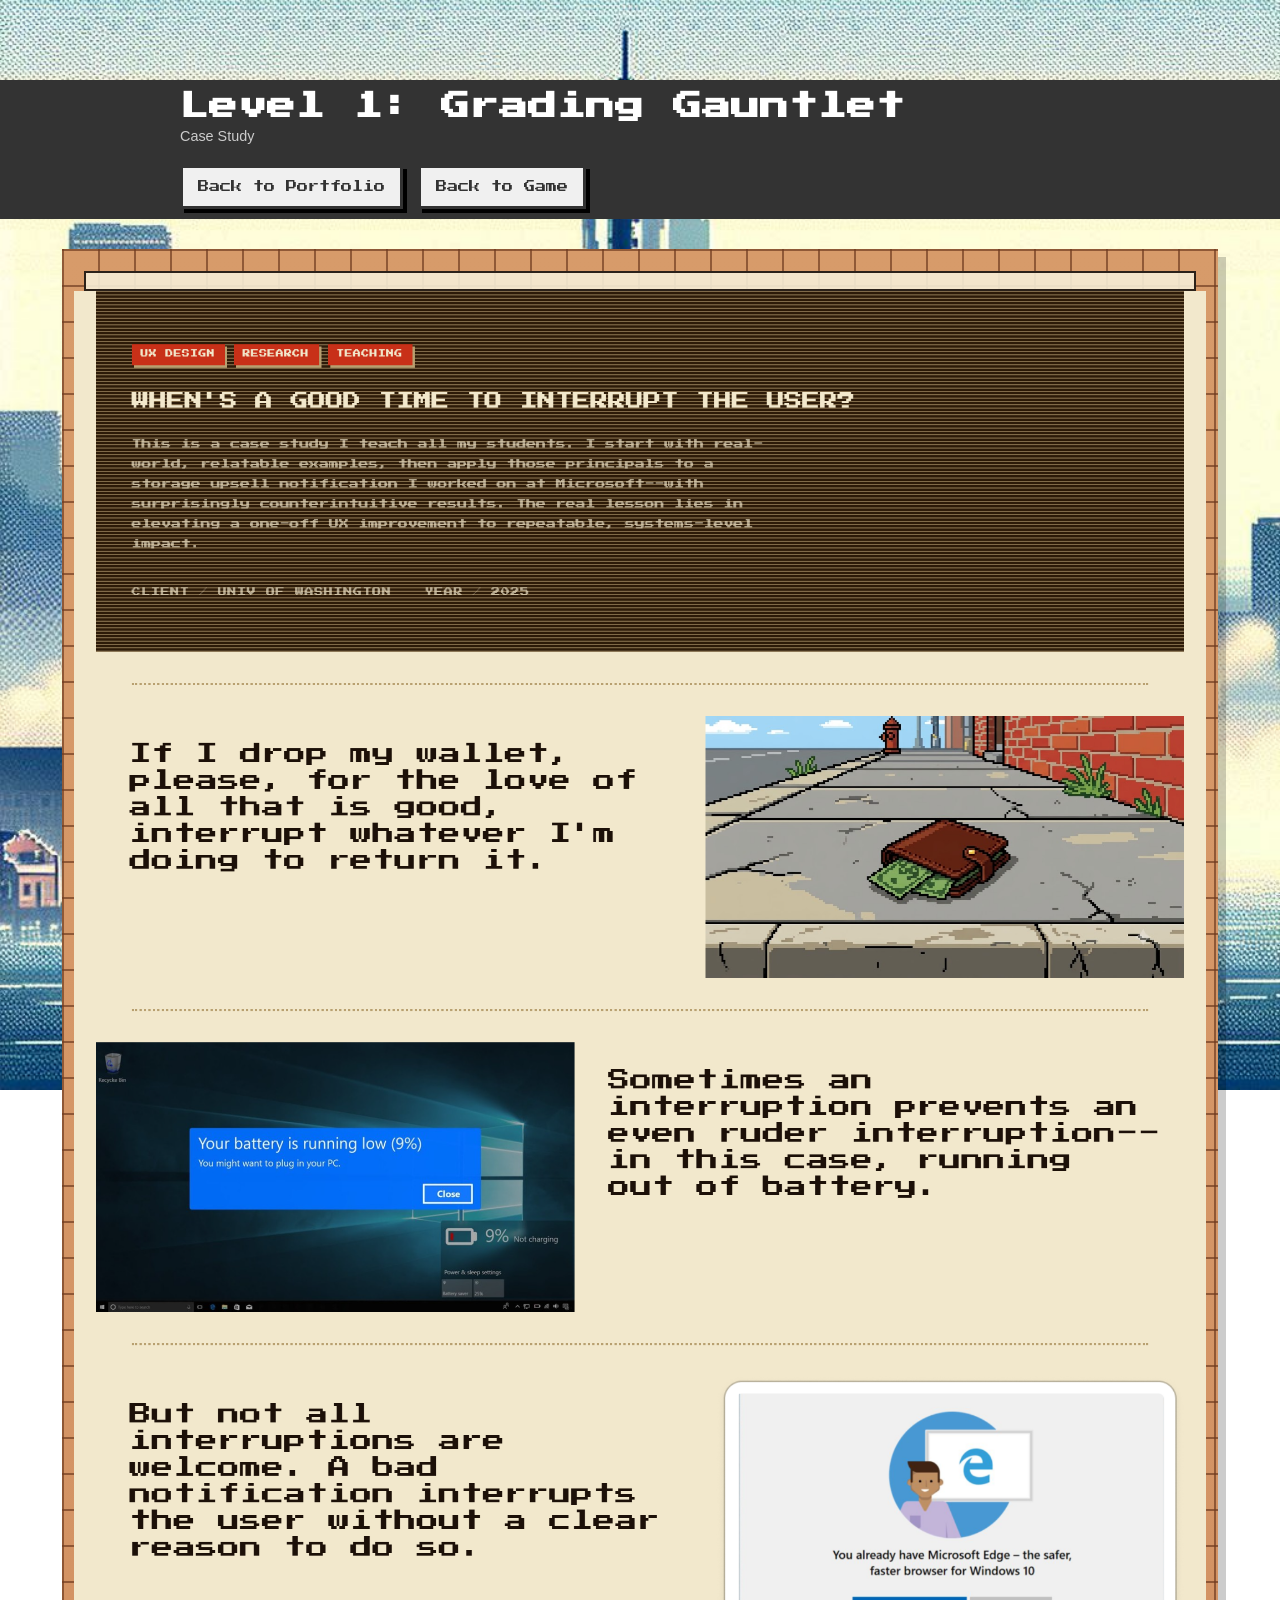
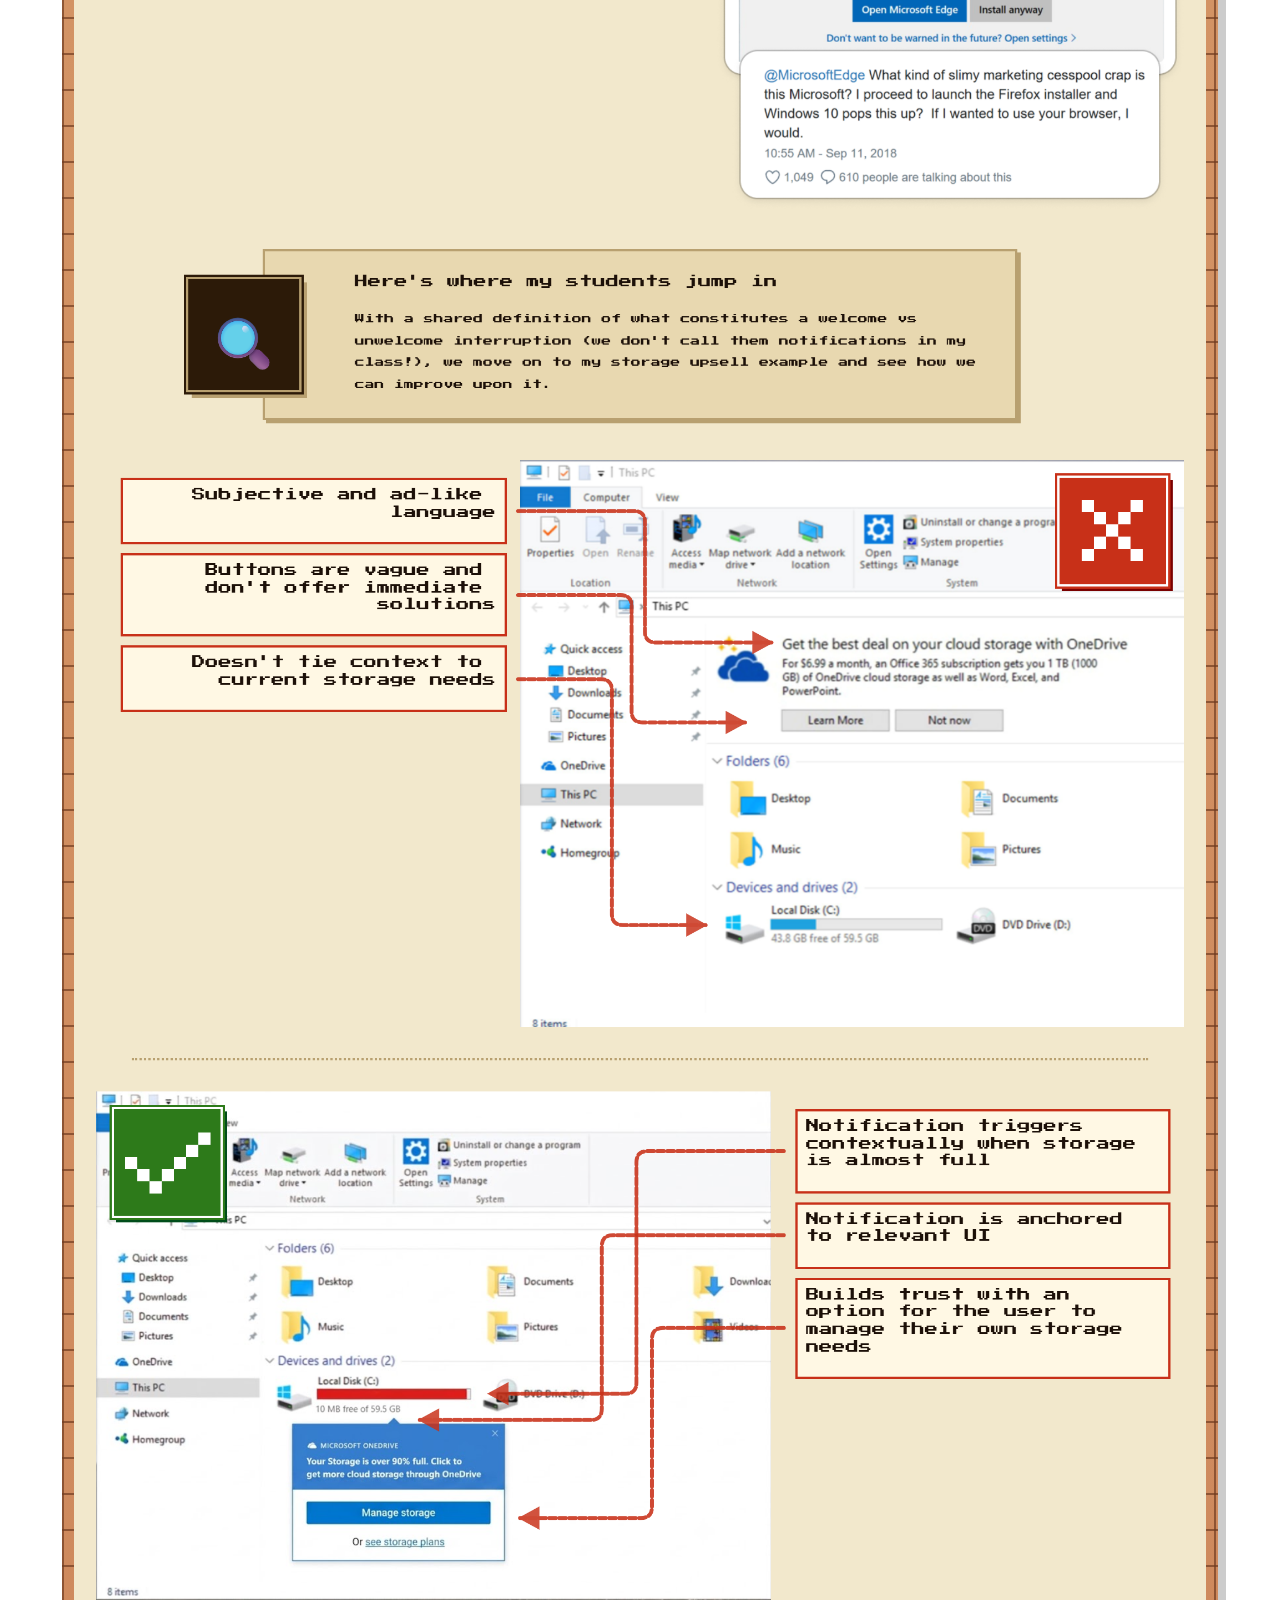
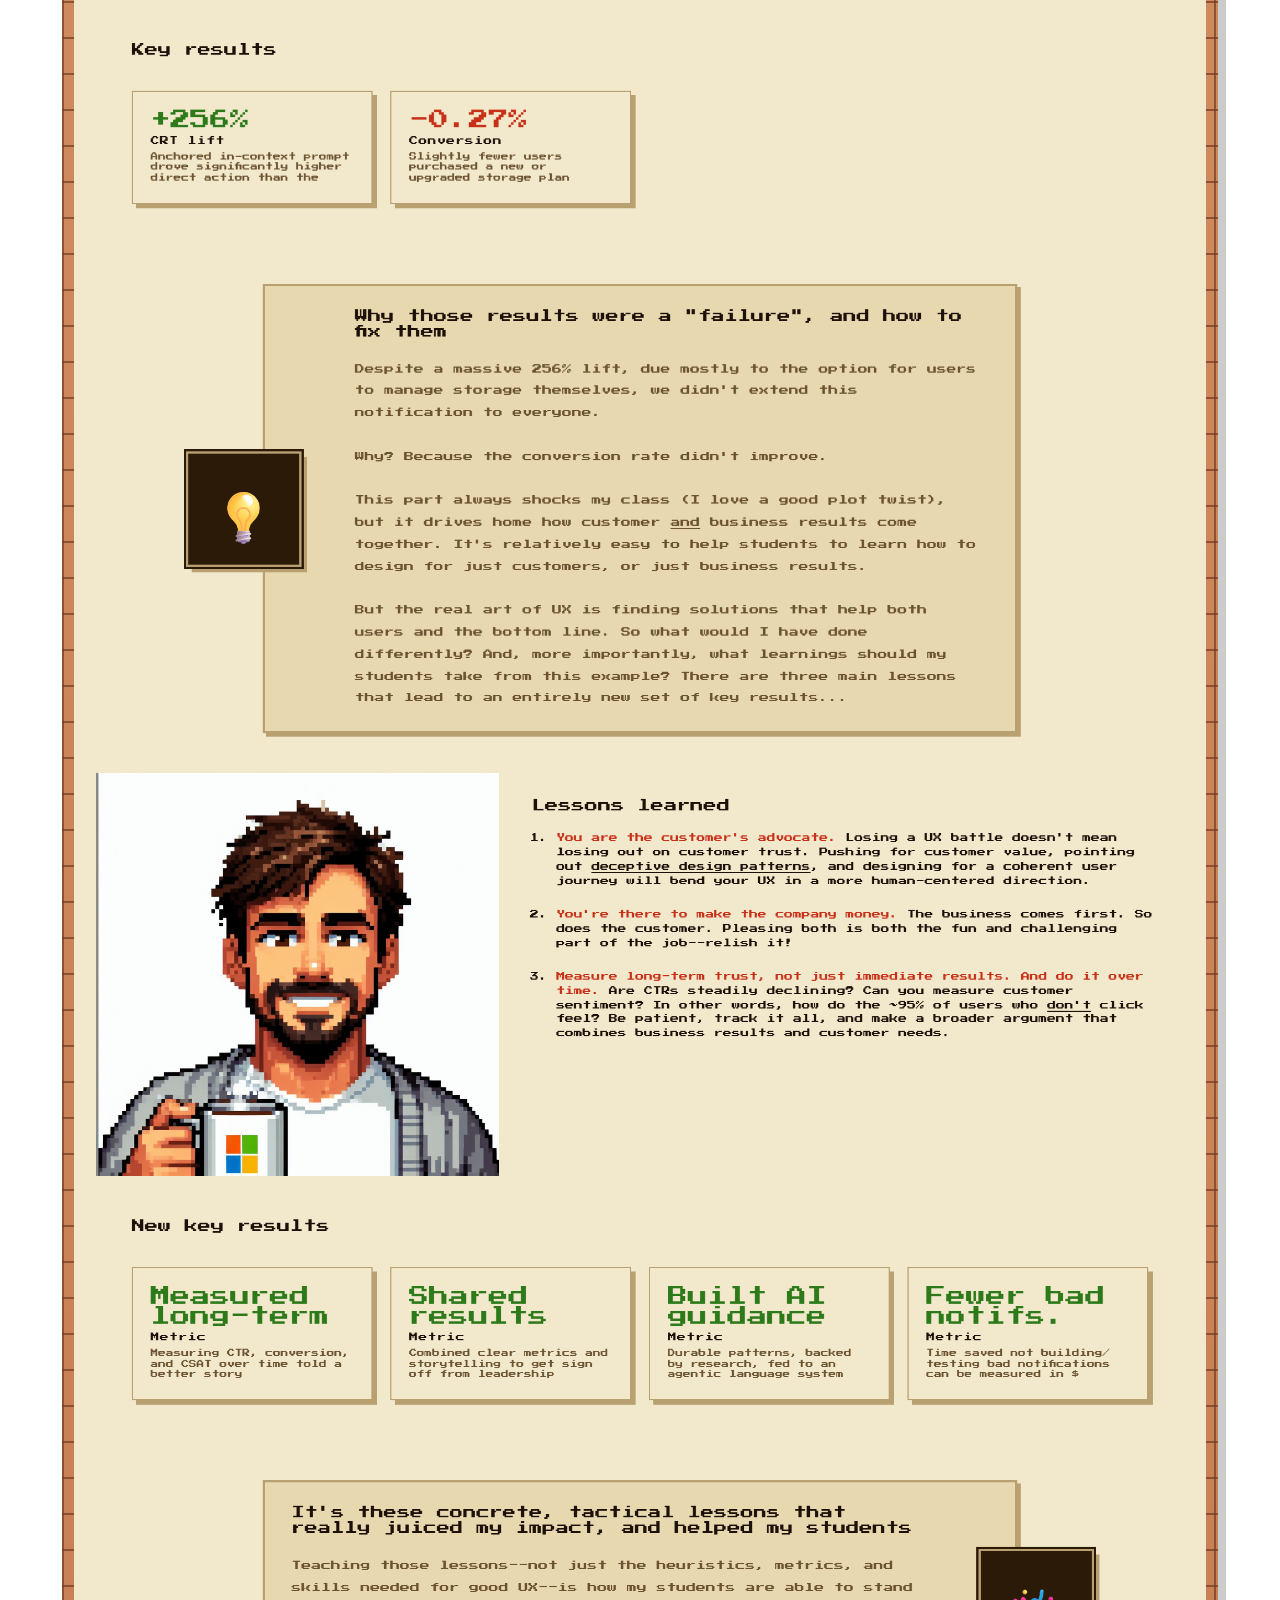
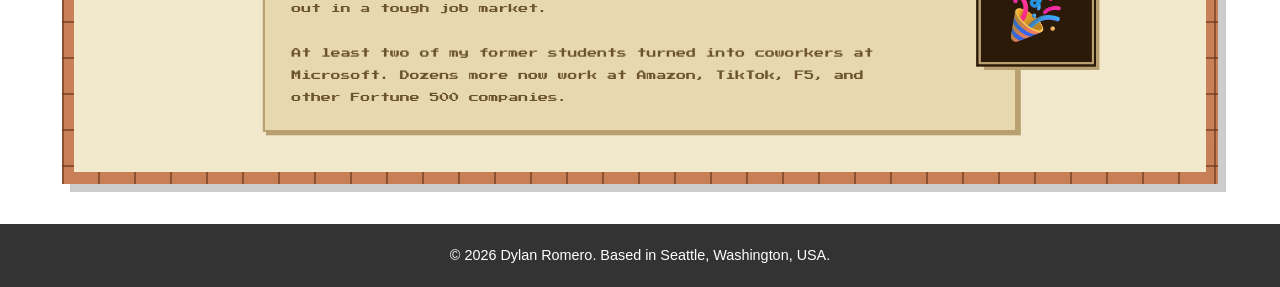
<file: Portfolio-Website/portfolio-level-1.html>
<!DOCTYPE html>
<html lang="en">

<head>
    <meta charset="UTF-8">
    <meta name="viewport" content="width=device-width, initial-scale=1.0">
    <title>Level 1: Grading Gauntlet - Dylan Romero</title>
    <link rel="preconnect" href="https://fonts.googleapis.com">
    <link rel="preconnect" href="https://fonts.gstatic.com" crossorigin>
    <link
        href="https://fonts.googleapis.com/css2?family=Press+Start+2P&family=Silkscreen:wght@400;700&family=VT323&display=swap"
        rel="stylesheet">
    <link rel="stylesheet" href="/Portfolio-Website/style.css">
    <style>
        :root {
            --reference-png-width: 2040;
            --reference-png-height: 8436;
            --desktop-poster-width: 1196px;
            --font-pixel-head: 'Silkscreen', monospace;
            --font-pixel-body: 'VT323', monospace;
            --ink: #25201a;
            --paper: #f6eecf;
            --panel-ink: #3c2d22;
            --accent-red: #c44633;
            --accent-gold: #b6a069;
        }

        .case-shell {
            width: var(--desktop-poster-width);
            max-width: min(96vw, var(--desktop-poster-width));
            margin: 0 auto;
        }

        main {
            background: transparent;
        }

        main>section {
            margin: 0;
            padding: 0;
            background: transparent;
            box-shadow: none;
            border: 0;
        }

        .case-frame {
            margin-top: 14px;
            padding: 12px;
            background:
                linear-gradient(90deg, rgba(110, 58, 31, 0.68) 0 2px, transparent 2px 100%),
                linear-gradient(rgba(110, 58, 31, 0.68) 0 2px, transparent 2px 100%),
                linear-gradient(180deg, #d79b6a 0%, #c97f55 100%);
            background-size: 36px 36px, 36px 36px, 100% 100%;
            box-shadow: 8px 8px 0 rgba(0, 0, 0, 0.2);
        }

        .case-frame.split-mode {
            display: grid;
            grid-template-columns: minmax(280px, 38%) minmax(0, 1fr);
            gap: 10px;
            align-items: start;
        }

        .case-frame.split-mode .reference-tools {
            grid-column: 1 / -1;
            margin-bottom: 0;
        }

        .case-frame.split-mode .json-runner,
        .case-frame.split-mode .layout-runner {
            margin-bottom: 0;
        }

        .case-frame.split-mode .layout-runner {
            grid-column: 1;
        }

        .case-frame.split-mode .json-runner {
            grid-column: 1;
        }

        .case-frame.split-mode .case-poster {
            grid-column: 2;
            grid-row: 2 / span 2;
            min-height: 70vh;
        }

        .reference-tools {
            margin: 10px 10px 0;
            padding: 8px 10px;
            border: 2px solid #2b2119;
            background: rgba(247, 238, 214, 0.9);
            display: flex;
            align-items: center;
            gap: 12px;
            flex-wrap: wrap;
            font-family: var(--font-pixel-head);
            font-size: 0.5rem;
            line-height: 1.3;
        }

        .reference-tools[hidden] {
            display: none;
        }

        .reference-tools label {
            display: inline-flex;
            align-items: center;
            gap: 6px;
        }

        .reference-tools label[hidden] {
            display: none;
        }

        .reference-tools input[type="range"] {
            width: 140px;
        }

        .reference-tools button {
            border: 2px solid #2b2119;
            background: #f2e6c3;
            color: #1e1712;
            padding: 3px 8px;
            font-family: var(--font-pixel-head);
            font-size: 0.46rem;
            line-height: 1.2;
            cursor: pointer;
        }

        .reference-tools button:hover {
            background: #ead9ae;
        }

        .json-runner {
            margin: 10px 10px 0;
            padding: 10px;
            border: 2px solid #2b2119;
            background: rgba(247, 238, 214, 0.94);
            font-family: var(--font-pixel-head);
            font-size: 0.5rem;
            line-height: 1.3;
        }

        .json-runner[hidden] {
            display: none;
        }

        .json-runner-head {
            display: flex;
            align-items: center;
            justify-content: space-between;
            gap: 10px;
            margin-bottom: 8px;
        }

        .json-runner-actions {
            display: inline-flex;
            gap: 8px;
            flex-wrap: wrap;
        }

        .json-runner button {
            border: 2px solid #2b2119;
            background: #f2e6c3;
            color: #1e1712;
            padding: 4px 8px;
            font-family: var(--font-pixel-head);
            font-size: 0.46rem;
            line-height: 1.2;
            cursor: pointer;
        }

        .json-runner button:hover {
            background: #ead9ae;
        }

        .json-runner textarea {
            width: 100%;
            min-height: 180px;
            resize: vertical;
            border: 2px solid #2b2119;
            background: #fff7df;
            color: #1e1712;
            padding: 8px;
            font-family: 'Courier New', monospace;
            font-size: 12px;
            line-height: 1.4;
        }

        .json-runner-status {
            margin-top: 6px;
            min-height: 1.2em;
            color: #3b3027;
        }

        .json-runner-status.error {
            color: #a12f22;
        }

        .json-runner-body[hidden] {
            display: none;
        }

        .layout-runner {
            margin: 10px 10px 0;
            padding: 10px;
            border: 2px solid #2b2119;
            background: rgba(247, 238, 214, 0.94);
            font-family: var(--font-pixel-head);
            font-size: 0.5rem;
            line-height: 1.3;
        }

        .layout-runner[hidden] {
            display: none;
        }

        .layout-runner-head {
            display: flex;
            align-items: center;
            justify-content: space-between;
            gap: 10px;
            margin-bottom: 8px;
        }

        .layout-runner-actions {
            display: inline-flex;
            gap: 8px;
            flex-wrap: wrap;
        }

        .layout-runner button {
            border: 2px solid #2b2119;
            background: #f2e6c3;
            color: #1e1712;
            padding: 4px 8px;
            font-family: var(--font-pixel-head);
            font-size: 0.46rem;
            line-height: 1.2;
            cursor: pointer;
        }

        .layout-runner button:hover {
            background: #ead9ae;
        }

        .layout-runner textarea {
            width: 100%;
            min-height: 160px;
            resize: vertical;
            border: 2px solid #2b2119;
            background: #fff7df;
            color: #1e1712;
            padding: 8px;
            font-family: 'Courier New', monospace;
            font-size: 12px;
            line-height: 1.4;
        }

        .layout-runner-status {
            margin-top: 6px;
            min-height: 1.2em;
            color: #3b3027;
        }

        .layout-runner-status.error {
            color: #a12f22;
        }

        .layout-runner-body[hidden] {
            display: none;
        }

        .case-poster {
            position: relative;
            color: var(--ink);
            overflow: hidden;
        }

        .case-poster.json-mode {
            border: 4px solid var(--ink);
            background: var(--paper);
            padding: 16px 18px 24px;
        }

        .case-poster.image-mode {
            border: 0;
            background: transparent;
            padding: 0;
            line-height: 0;
        }

        .case-image-stage {
            position: relative;
            border: 0;
            background: transparent;
            line-height: 0;
        }

        .case-image {
            display: block;
            width: 100%;
            height: auto;
            object-fit: contain;
        }

        .case-image-skeleton {
            position: absolute;
            inset: 0;
            background:
                linear-gradient(90deg, rgba(255, 255, 255, 0) 0%, rgba(255, 255, 255, 0.18) 45%, rgba(255, 255, 255, 0) 100%),
                linear-gradient(180deg, #2c2620 0%, #17130f 100%);
            background-size: 140px 100%, 100% 100%;
            background-repeat: no-repeat;
            animation: caseSkeletonScan 1.25s linear infinite;
        }

        .case-image-stage.loaded .case-image-skeleton {
            opacity: 0;
            pointer-events: none;
            transition: opacity 180ms ease;
        }

        .case-hotspots {
            position: absolute;
            inset: 0;
            z-index: 2;
            pointer-events: none;
        }

        .case-hotspot {
            position: absolute;
            pointer-events: auto;
            border: 0;
            background: transparent;
            color: transparent;
            text-decoration: none;
            outline-offset: 2px;
            cursor: pointer;
            z-index: 3;
        }

        .case-hotspot:focus-visible {
            outline: 2px dashed #ffe2a8;
            background: rgba(255, 226, 168, 0.15);
        }

        @keyframes caseSkeletonScan {
            0% {
                background-position: -140px 0, 0 0;
            }

            100% {
                background-position: calc(100% + 140px) 0, 0 0;
            }
        }

        .case-poster figure,
        .case-poster article {
            margin: 0;
            padding: 0;
            border-radius: 0;
            box-shadow: none;
            background: transparent;
            color: inherit;
        }

        .case-poster .case-shot,
        .case-poster .metrics-card,
        .case-poster .text-card {
            background: transparent;
            box-shadow: none;
        }

        .case-status {
            margin: 0;
            padding: 20px;
            font-size: 1rem;
            color: #fff;
            text-align: center;
        }

        .case-hero {
            margin-bottom: 16px;
            border: 3px solid var(--ink);
            background:
                repeating-linear-gradient(180deg, rgba(246, 233, 198, 0.11) 0 2px, rgba(13, 9, 7, 0.16) 2px 4px),
                linear-gradient(180deg, #4a382b 0%, #2b2019 100%);
            color: #f2e2b8;
            padding: 10px 12px 8px;
        }

        .case-tags {
            display: flex;
            flex-wrap: wrap;
            gap: 6px;
            margin-bottom: 10px;
        }

        .case-tag {
            border: 1px solid #8f3122;
            background: var(--accent-red);
            color: #fff7df;
            padding: 3px 6px;
            font-family: var(--font-pixel-head);
            font-size: 0.42rem;
            line-height: 1.2;
            text-transform: uppercase;
        }

        .case-title {
            margin: 0;
            text-align: left;
            font-family: var(--font-pixel-head);
            font-size: 1.08rem;
            line-height: 1.12;
            text-transform: uppercase;
            color: #f2e2b8;
            text-shadow: 0 2px 0 rgba(0, 0, 0, 0.28);
            overflow-wrap: anywhere;
        }

        .case-meta {
            margin: 8px 0 0;
            display: flex;
            justify-content: flex-start;
            flex-wrap: wrap;
            gap: 12px;
        }

        .case-pill {
            border: 0;
            background: transparent;
            padding: 0;
            font-family: var(--font-pixel-head);
            font-size: 0.45rem;
            color: #ebdeb7;
            text-transform: uppercase;
        }

        .case-subtitle {
            margin-top: 8px;
            border-top: 1px solid rgba(242, 226, 184, 0.45);
            padding-top: 8px;
            font-family: var(--font-pixel-body);
            font-size: 0.93rem;
            line-height: 1.18;
            color: #f0e3bf;
            text-shadow: 0 1px 0 rgba(0, 0, 0, 0.22);
            overflow-wrap: anywhere;
        }

        .case-sections {
            display: grid;
            gap: 14px;
        }

        .case-shot {
            border-top: 2px dashed rgba(43, 33, 25, 0.4);
            padding-top: 12px;
        }

        .shot-grid {
            display: grid;
            grid-template-columns: minmax(0, 1fr) minmax(240px, 0.9fr);
            gap: 16px;
            align-items: start;
        }

        .shot-grid.pin-layout {
            display: block;
        }

        .shot-grid.precise-layout {
            display: block;
            position: relative;
        }

        .shot-grid.precise-layout .shot-media,
        .shot-grid.precise-layout .shot-copy {
            position: absolute;
            margin: 0;
        }

        .case-shot.side-left .shot-grid {
            grid-template-columns: minmax(240px, 0.9fr) minmax(0, 1fr);
        }

        .case-shot.side-left .shot-media {
            order: 2;
        }

        .case-shot.side-left .shot-copy {
            order: 1;
        }

        .shot-media {
            margin: 0;
            min-width: 0;
            position: relative;
        }

        .shot-media.pin-layout-media {
            position: relative;
        }

        .shot-media.pin-layout-media.pin-left {
            padding-left: 248px;
        }

        .shot-media.pin-layout-media.pin-right {
            padding-right: 248px;
        }

        .shot-frame {
            position: relative;
            border: 4px solid var(--ink);
            background: #d9d9d9;
            overflow: hidden;
        }

        .shot-frame.has-pin-callouts {
            overflow: visible;
        }

        .shot-step {
            position: absolute;
            left: -16px;
            top: -12px;
            z-index: 5;
            display: inline-flex;
            align-items: center;
            justify-content: center;
            width: 32px;
            height: 32px;
            border: 3px solid #2b2119;
            background: #d9c3a2;
            box-shadow: 2px 2px 0 rgba(0, 0, 0, 0.15);
            font-family: 'Press Start 2P', cursive;
            font-size: 0.73rem;
            line-height: 1;
        }

        .shot-image {
            display: block;
            width: 100%;
            height: auto;
        }

        .shot-overlay {
            position: absolute;
            inset: 0;
            pointer-events: none;
            overflow: visible;
        }

        .shot-pin {
            --leader: 74px;
            position: absolute;
            transform: translate(-50%, -50%);
        }

        .shot-dot {
            position: absolute;
            left: -5px;
            top: -5px;
            width: 10px;
            height: 10px;
            border-radius: 50%;
            border: 2px solid #2b2119;
            background: #f9f1dd;
            box-shadow: 0 0 0 2px rgba(0, 0, 0, 0.08);
        }

        .shot-pin.right .shot-dot {
            left: auto;
            right: -5px;
        }

        .shot-line {
            position: absolute;
            left: 0;
            top: 0;
            width: var(--leader);
            height: 4px;
            background: linear-gradient(90deg, #8f4b43 0%, #c16a55 100%);
            border: 1px solid #2b2119;
        }

        .shot-line::before {
            content: "";
            position: absolute;
            left: -12px;
            top: 50%;
            transform: translateY(-50%);
            border-top: 7px solid transparent;
            border-bottom: 7px solid transparent;
            border-right: 12px solid #c16a55;
        }

        .shot-pin.right .shot-line {
            left: auto;
            right: 0;
            background: linear-gradient(90deg, #c16a55 0%, #8f4b43 100%);
        }

        .shot-pin.right .shot-line::before {
            left: auto;
            right: -12px;
            border-right: 0;
            border-left: 12px solid #c16a55;
        }

        .shot-label {
            position: absolute;
            top: -20px;
            left: calc(var(--leader) + 10px);
            width: min(42vw, 210px);
            font-family: 'Press Start 2P', cursive;
            font-size: 0.48rem;
            line-height: 1.35;
            color: #151210;
            text-shadow: 1px 1px 0 rgba(255, 248, 226, 0.85);
            overflow-wrap: anywhere;
        }

        .shot-pin-layout-overlay {
            position: absolute;
            inset: 0;
            pointer-events: none;
            z-index: 4;
        }

        .shot-pin-svg {
            position: absolute;
            inset: 0;
            width: 100%;
            height: 100%;
            overflow: visible;
        }

        .shot-anno {
            position: absolute;
            width: 214px;
            font-family: var(--font-pixel-head);
            font-size: 0.42rem;
            line-height: 1.18;
            z-index: 5;
            text-align: left;
        }

        .shot-anno.left {
            text-align: right;
        }

        .shot-anno-box {
            border: 2px solid var(--accent-red);
            background: #f8efd6;
            padding: 4px 7px;
            color: #251d17;
            overflow-wrap: anywhere;
        }

        .shot-anno-box h1,
        .shot-anno-box h2,
        .shot-anno-box h3,
        .shot-anno-box p {
            margin: 0;
            font-size: inherit;
            line-height: inherit;
        }

        .shot-stamp {
            position: absolute;
            top: 14px;
            width: 54px;
            height: 54px;
            border: 3px solid #fff5de;
            display: inline-flex;
            align-items: center;
            justify-content: center;
            font-family: var(--font-pixel-head);
            font-size: 1.28rem;
            line-height: 1;
            z-index: 6;
        }

        .shot-stamp.before {
            right: 12px;
            background: #d43f2c;
            color: #fff;
        }

        .shot-stamp.after {
            left: 12px;
            background: #2f8a3e;
            color: #fff;
        }

        .shot-label h1,
        .shot-label h2,
        .shot-label h3,
        .shot-label p,
        .shot-copy h1,
        .shot-copy h2,
        .shot-copy h3,
        .shot-copy p,
        .text-card h1,
        .text-card h2,
        .text-card h3,
        .text-card p,
        .text-card li {
            margin: 0;
            overflow-wrap: anywhere;
            word-break: break-word;
        }

        .shot-label p+p,
        .shot-copy p+p,
        .text-card p+p {
            margin-top: 10px;
        }

        .shot-pin.right .shot-label {
            left: auto;
            right: calc(var(--leader) + 10px);
            text-align: right;
        }

        .shot-caption {
            margin-top: 7px;
            font-size: 0.78rem;
            color: #665949;
        }

        .shot-copy {
            min-width: 0;
            padding-top: 2px;
        }

        .shot-copy .text-block {
            font-family: var(--font-pixel-body);
            font-size: var(--shot-copy-body-size, 0.95rem);
            line-height: var(--shot-copy-line, 1.04);
            letter-spacing: 0.01em;
            color: #1c1713;
        }

        .shot-copy .text-block h1,
        .shot-copy .text-block h2 {
            font-family: var(--font-pixel-body);
            font-size: var(--shot-copy-heading-size, 1.03rem);
            line-height: var(--shot-copy-line, 1.02);
            font-weight: 400;
            margin-bottom: 8px;
        }

        .shot-copy .text-block p:empty,
        .shot-anno-box p:empty {
            display: none;
        }

        .metrics-card,
        .text-card {
            border-top: 2px dashed rgba(43, 33, 25, 0.4);
            padding-top: 12px;
        }

        .section-heading {
            margin: 0 0 10px;
            font-family: var(--font-pixel-head);
            font-size: 0.66rem;
            line-height: 1.22;
            text-transform: uppercase;
            overflow-wrap: anywhere;
        }

        .metrics-grid {
            display: grid;
            grid-template-columns: repeat(2, minmax(0, 1fr));
            gap: 8px;
            align-items: start;
        }

        .metric-item {
            border: 2px solid #b9a06e;
            background: rgba(248, 238, 206, 0.95);
            padding: 7px 8px 7px;
            min-height: 0;
            display: flex;
            flex-direction: column;
            align-items: flex-start;
            justify-content: flex-start;
            gap: 4px;
        }

        .metric-label {
            margin: 0;
            font-family: var(--font-pixel-head);
            font-size: var(--metric-label-size, 0.4rem);
            text-transform: uppercase;
            color: #6d5e4b;
        }

        .metric-value {
            margin: 4px 0 2px;
            font-family: var(--font-pixel-head);
            font-size: var(--metric-value-size, 0.6rem);
            line-height: 1.2;
            color: #1f1a16;
            overflow-wrap: anywhere;
        }

        .metric-value.green {
            color: #1d7a36;
        }

        .metric-desc {
            margin: 0;
            font-family: var(--font-pixel-head);
            font-size: var(--metric-desc-size, 0.31rem);
            line-height: var(--metric-desc-line, 1.3);
            overflow-wrap: anywhere;
        }

        .metrics-card.primary .metric-item {
            min-height: 0;
        }

        .metrics-card.primary .metric-value {
            font-size: 0.58rem;
        }

        .metrics-card.secondary .metric-item {
            min-height: 0;
        }

        .metrics-card.secondary .metric-value {
            font-size: 0.54rem;
            line-height: 1.18;
        }

        .text-card {
            position: relative;
            border: 3px solid var(--accent-gold);
            padding: 10px 14px;
            background: #f4ebcb;
            width: 94%;
            margin: 0 auto;
        }

        .text-card.narrative {
            width: 100%;
            padding: 12px 14px 12px 24px;
            background: #f2e8c5;
        }

        .text-card.closing {
            width: 90%;
            background: #f5ebc8;
        }

        .text-stamp {
            position: absolute;
            top: 30px;
            width: 44px;
            height: 44px;
            border: 3px solid #b59a63;
            background: #2a1e16;
            display: inline-flex;
            align-items: center;
            justify-content: center;
            font-size: 1.1rem;
            line-height: 1;
            box-shadow: 2px 2px 0 rgba(0, 0, 0, 0.22);
        }

        .text-stamp.left {
            left: -26px;
        }

        .text-stamp.right {
            right: -26px;
        }

        .text-card.narrative .text-stamp.left {
            top: 56px;
            left: -38px;
            width: 56px;
            height: 56px;
            font-size: 1.3rem;
        }

        .text-card.closing .text-stamp.right {
            top: 44px;
            right: -38px;
            width: 56px;
            height: 56px;
            font-size: 1.2rem;
        }

        .text-content {
            font-family: var(--font-pixel-head);
            font-size: 0.45rem;
            line-height: 1.42;
            color: #221d17;
        }

        .text-content h1,
        .text-content h2,
        .text-content h3 {
            margin: 0 0 8px;
            font-family: var(--font-pixel-head);
            font-size: var(--text-heading-size, 0.76rem);
            line-height: 1.12;
            text-transform: uppercase;
        }

        .text-card.closing .text-content h1,
        .text-card.closing .text-content h2,
        .text-card.closing .text-content h3 {
            font-size: 0.72rem;
        }

        .text-content p,
        .text-content li {
            margin: 0;
            font-size: var(--text-body-size, 0.46rem);
            line-height: var(--text-body-line, 1.55);
        }

        .text-card.narrative .text-content,
        .text-card.narrative .text-content p,
        .text-card.narrative .text-content li {
            font-size: 0.43rem;
            line-height: 1.48;
        }

        .text-card.closing .text-content,
        .text-card.closing .text-content p,
        .text-card.closing .text-content li {
            font-size: 0.42rem;
            line-height: 1.46;
        }

        .text-content p+p {
            margin-top: 10px;
        }

        .shot-copy.lessons-copy .text-block {
            font-size: 0.46rem;
            line-height: 1.42;
        }

        .shot-copy.lessons-copy .text-block h1,
        .shot-copy.lessons-copy .text-block h2,
        .shot-copy.lessons-copy .text-block h3 {
            font-size: 0.72rem;
            margin-bottom: 6px;
        }

        .shot-copy.lessons-copy li+li {
            margin-top: 6px;
        }

        .text-content ol,
        .text-content ul {
            margin: 10px 0;
            padding-left: 24px;
        }

        .text-content li+li {
            margin-top: 8px;
        }

        @media (max-width: 760px) {
            .case-frame.split-mode {
                display: block;
            }

            .case-shell {
                width: 100%;
                max-width: 100%;
            }

            .reference-tools {
                font-size: 0.46rem;
            }

            .case-poster {
                padding: 18px 14px 24px;
            }

            .case-title {
                font-size: 1rem;
            }

            .shot-grid,
            .case-shot.side-left .shot-grid {
                grid-template-columns: 1fr;
            }

            .case-shot.side-left .shot-media,
            .case-shot.side-left .shot-copy {
                order: unset;
            }

            .shot-anno {
                position: static;
                width: auto;
                margin-top: 8px;
                text-align: left;
            }

            .shot-media.pin-layout-media.pin-left,
            .shot-media.pin-layout-media.pin-right {
                padding-left: 0;
                padding-right: 0;
            }

            .shot-pin-layout-overlay,
            .shot-step {
                display: none;
            }

            .shot-frame.has-pin-callouts {
                overflow: hidden;
            }

            .shot-stamp {
                width: 44px;
                height: 44px;
                font-size: 1rem;
            }

            .metrics-grid {
                grid-template-columns: 1fr;
            }
        }

        @media (max-width: 620px) {
            .case-frame {
                padding: 8px;
            }

            .case-title {
                font-size: 0.84rem;
            }

            .shot-copy .text-block h1,
            .shot-copy .text-block h2 {
                font-size: 0.66rem;
            }

            .section-heading {
                font-size: 0.66rem;
            }

            .metric-value {
                font-size: 0.66rem;
            }

            .text-content {
                font-size: 0.42rem;
            }

            .text-card {
                width: 100%;
            }
        }
    </style>
</head>

<body>

    <header>
        <div class="container header-container">
            <div class="header-title">
                <h1>Level 1: Grading Gauntlet</h1>
                <p>Case Study</p>
            </div>
            <div class="header-buttons">
                <a href="/" class="nav-btn">Back to Portfolio</a>
                <a href="/game" class="nav-btn">Back to Game</a>
            </div>
        </div>
    </header>

    <main>
        <section>
            <div class="container case-shell">
                <div class="case-frame">
                    <div class="reference-tools" aria-label="Case study controls">
                        <label id="split-toggle-label" hidden><input id="split-toggle" type="checkbox"> Split
                            Mode</label>
                        <button id="editor-toggle" type="button" hidden>Edit Data</button>
                        <button id="render-mode-toggle" type="button" hidden>Use JSON Render</button>
                        <button id="view-reset" type="button" hidden>Reset View</button>
                    </div>
                    <div id="json-runner" class="json-runner" aria-label="JSON runner controls" hidden>
                        <div class="json-runner-head">
                            <strong>JSON Runner (Editable)</strong>
                            <div class="json-runner-actions">
                                <button id="json-runner-run" type="button">Run JSON</button>
                                <button id="json-runner-reset" type="button">Reset</button>
                                <button id="json-runner-download" type="button">Download</button>
                                <button id="json-runner-collapse" type="button">Collapse</button>
                            </div>
                        </div>
                        <div id="json-runner-body" class="json-runner-body">
                            <textarea id="json-runner-input" spellcheck="false"></textarea>
                            <p id="json-runner-status" class="json-runner-status" aria-live="polite"></p>
                        </div>
                    </div>
                    <div id="layout-runner" class="layout-runner" aria-label="Layout JSON runner controls" hidden>
                        <div class="layout-runner-head">
                            <strong>Layout Runner (Editable Coordinates)</strong>
                            <div class="layout-runner-actions">
                                <button id="layout-runner-run" type="button">Run Layout</button>
                                <button id="layout-runner-reset" type="button">Reset</button>
                                <button id="layout-runner-download" type="button">Download</button>
                                <button id="layout-runner-collapse" type="button">Collapse</button>
                            </div>
                        </div>
                        <div id="layout-runner-body" class="layout-runner-body">
                            <textarea id="layout-runner-input" spellcheck="false"></textarea>
                            <p id="layout-runner-status" class="layout-runner-status" aria-live="polite"></p>
                        </div>
                    </div>
                    <article id="case-poster" class="case-poster" aria-live="polite">
                        <p class="case-status">Loading case study data...</p>
                    </article>
                </div>
            </div>
        </section>
    </main>

    <footer>
        <div class="container">
            <p>&copy; <span id="current-year"></span> Dylan Romero. Based in Seattle, Washington, USA.</p>
        </div>
    </footer>

    <script>
        const CASE_DATA_URL = '/Portfolio-Website/level-1-case-study-1/whens-a-good-time-to-interrupt-the-user.casestudy-data.json';
        const CASE_LAYOUT_URL = '/Portfolio-Website/level-1-case-study-1/whens-a-good-time-to-interrupt-the-user.layout.json';
        const REFERENCE_PNG_FALLBACK_URL = '/Portfolio-Website/level-1-case-study-1/interrupt-the-user-casestudy-image-8-6.png';
        const SHOW_CAPTIONS = false;
        const SHOW_STEP_BADGES = false;
        const pinLayoutJobs = [];
        const QUERY = new URLSearchParams(window.location.search);
        const JSON_EDITOR_MODE = QUERY.get('editor') === '1';
        const SPLIT_MODE = QUERY.get('split') === '1';
        let RENDER_MODE = QUERY.get('render') === 'json' ? 'json' : 'image';
        const STORAGE_KEYS = {
            editorsVisible: 'caseStudyEditorsVisible',
            splitMode: 'caseStudySplitMode'
        };
        let CASE_LAYOUT = null;
        let CASE_SOURCE_DATA = null;
        let CASE_SOURCE_LAYOUT = null;

        function nodeFromHTML(html) {
            const wrapper = document.createElement('div');
            wrapper.innerHTML = html || '';
            return wrapper;
        }

        function safeText(text) {
            return (text || '').toString();
        }

        function stripHtmlText(html) {
            const node = document.createElement('div');
            node.innerHTML = safeText(html);
            return (node.textContent || '').trim();
        }

        function toPct(value, base) {
            const num = Number(value);
            if (!Number.isFinite(num) || num < 0) {
                return null;
            }
            if (num <= 1) {
                return num * 100;
            }
            if (num <= 100) {
                return num;
            }
            if (base > 0) {
                return (num / base) * 100;
            }
            return null;
        }

        function buildImageHotspots(data, transcriptEl) {
            const hotspots = Array.isArray(data && data.imageHotspots)
                ? data.imageHotspots
                : (Array.isArray(data && data.hotspots) ? data.hotspots : []);

            if (!hotspots.length) {
                return null;
            }

            const layer = document.createElement('div');
            layer.className = 'case-hotspots';

            hotspots.forEach((spot, idx) => {
                const x = toPct(spot.x, Number(getComputedStyle(document.documentElement).getPropertyValue('--reference-png-width')) || 2040);
                const y = toPct(spot.y, Number(getComputedStyle(document.documentElement).getPropertyValue('--reference-png-height')) || 7522);
                const w = toPct(spot.w, Number(getComputedStyle(document.documentElement).getPropertyValue('--reference-png-width')) || 2040);
                const h = toPct(spot.h, Number(getComputedStyle(document.documentElement).getPropertyValue('--reference-png-height')) || 7522);

                if ([x, y, w, h].some((v) => v === null)) {
                    return;
                }

                const label = safeText(spot.label || `Hotspot ${idx + 1}`);
                const action = safeText(spot.action).toLowerCase();
                const href = safeText(spot.url || spot.href);
                const isLink = !!href;
                const node = isLink ? document.createElement('a') : document.createElement('button');
                node.className = 'case-hotspot';
                node.setAttribute('aria-label', label);
                node.style.left = `${x}%`;
                node.style.top = `${y}%`;
                node.style.width = `${w}%`;
                node.style.height = `${h}%`;
                node.textContent = label;

                if (isLink) {
                    node.href = href;
                    if (safeText(spot.target) === '_self') {
                        node.target = '_self';
                    } else {
                        node.target = '_blank';
                        node.rel = 'noopener noreferrer';
                    }
                } else {
                    node.type = 'button';
                    node.addEventListener('click', () => {
                        if (!transcriptEl) {
                            return;
                        }
                        if (action === 'opentranscript') {
                            transcriptEl.open = true;
                            transcriptEl.scrollIntoView({ behavior: 'smooth', block: 'start' });
                            return;
                        }
                        transcriptEl.open = !transcriptEl.open;
                    });
                }

                layer.appendChild(node);
            });

            return layer.childElementCount ? layer : null;
        }

        function calloutDirection(callout, defaultSide) {
            if (callout && typeof callout.labelX === 'number' && callout.labelX > (callout.pinX || 0)) {
                return 'right';
            }
            if (callout && typeof callout.labelX === 'number' && callout.labelX < (callout.pinX || 0)) {
                return 'left';
            }
            return defaultSide === 'left' ? 'left' : 'right';
        }

        function renderHero(section) {
            const hero = document.createElement('section');
            hero.className = 'case-hero';

            if (Array.isArray(section.tags) && section.tags.length) {
                const tags = document.createElement('div');
                tags.className = 'case-tags';
                section.tags.forEach((tag) => {
                    const t = document.createElement('span');
                    t.className = 'case-tag';
                    t.textContent = safeText(tag);
                    tags.appendChild(t);
                });
                hero.appendChild(tags);
            }

            const title = document.createElement('h2');
            title.className = 'case-title';
            title.textContent = safeText(section.title);
            hero.appendChild(title);

            const meta = document.createElement('div');
            meta.className = 'case-meta';

            if (section.client) {
                const client = document.createElement('span');
                client.className = 'case-pill';
                client.textContent = `${safeText(section.clientLabel || 'Client')}: ${safeText(section.client)}`;
                meta.appendChild(client);
            }

            if (section.year) {
                const year = document.createElement('span');
                year.className = 'case-pill';
                year.textContent = `Year: ${safeText(section.year)}`;
                meta.appendChild(year);
            }

            if (meta.childElementCount > 0) {
                hero.appendChild(meta);
            }

            if (section.subtitle) {
                const subtitle = document.createElement('div');
                subtitle.className = 'case-subtitle';
                subtitle.appendChild(nodeFromHTML(section.subtitle));
                hero.appendChild(subtitle);
            }

            return hero;
        }

        function renderShot(section, stepNumber) {
            const shotSection = document.createElement('section');
            shotSection.dataset.sectionId = safeText(section.id);
            const side = safeText(section.labelSide).toLowerCase() === 'left' ? 'left' : 'right';
            shotSection.className = `case-shot side-${side}`;

            const grid = document.createElement('div');
            grid.className = 'shot-grid';

            const media = document.createElement('figure');
            media.className = 'shot-media';

            const frame = document.createElement('div');
            frame.className = 'shot-frame';

            if (SHOW_STEP_BADGES && stepNumber > 0 && stepNumber <= 4) {
                const badge = document.createElement('span');
                badge.className = 'shot-step';
                badge.textContent = safeText(stepNumber);
                frame.appendChild(badge);
            }

            const img = document.createElement('img');
            img.className = 'shot-image';
            img.src = safeText(section.imageUrl);
            img.alt = safeText(section.caption || 'Case study screenshot');
            frame.appendChild(img);

            const overlay = document.createElement('div');
            overlay.className = 'shot-overlay';

            const copy = document.createElement('div');
            copy.className = 'shot-copy';

            const textCallouts = [];
            const pinCallouts = [];
            (Array.isArray(section.callouts) ? section.callouts : []).forEach((callout) => {
                if (callout.type === 'pin' && typeof callout.pinX === 'number' && typeof callout.pinY === 'number') {
                    pinCallouts.push(callout);
                } else {
                    textCallouts.push(callout);
                }
            });

            const usePinLayout = pinCallouts.length > 0 && textCallouts.length === 0;
            if (usePinLayout) {
                grid.classList.add('pin-layout');
                media.classList.add('pin-layout-media', `pin-${side}`);
            }

            if (pinCallouts.length > 0) {
                frame.classList.add('has-pin-callouts');
                const laneCount = pinCallouts.length;
                const laneStart = 24;
                const laneEnd = 76;
                const laneGap = laneCount > 1 ? (laneEnd - laneStart) / (laneCount - 1) : 0;

                const pinOverlay = document.createElement('div');
                pinOverlay.className = 'shot-pin-layout-overlay';
                const svg = document.createElementNS('http://www.w3.org/2000/svg', 'svg');
                svg.setAttribute('class', 'shot-pin-svg');
                pinOverlay.appendChild(svg);
                media.appendChild(pinOverlay);

                pinCallouts.forEach((callout, idx) => {
                    const pinX = Math.max(0, Math.min(100, callout.pinX || 0));
                    const pinY = Math.max(0, Math.min(100, callout.pinY || 0));
                    const labelY = laneCount >= 3
                        ? Math.max(10, Math.min(90, laneStart + laneGap * idx))
                        : pinY;

                    const anno = document.createElement('div');
                    anno.className = `shot-anno ${side}`;
                    anno.dataset.calloutId = safeText(callout.id);
                    anno.dataset.pinX = String(pinX);
                    anno.dataset.pinY = String(pinY);
                    anno.dataset.labelY = String(labelY);

                    const box = document.createElement('div');
                    box.className = 'shot-anno-box';
                    box.appendChild(nodeFromHTML(callout.text));
                    anno.appendChild(box);

                    pinOverlay.appendChild(anno);
                });

                pinLayoutJobs.push(() => {
                    const mediaW = media.clientWidth;
                    const mediaH = media.clientHeight;
                    const frameX = frame.offsetLeft;
                    const frameY = frame.offsetTop;
                    const frameW = frame.clientWidth;
                    const frameH = frame.clientHeight;
                    if (!mediaW || !mediaH || !frameW || !frameH) {
                        return;
                    }

                    svg.setAttribute('viewBox', `0 0 ${mediaW} ${mediaH}`);
                    svg.setAttribute('width', String(mediaW));
                    svg.setAttribute('height', String(mediaH));

                    const annos = Array.from(pinOverlay.querySelectorAll('.shot-anno'));
                    const paths = [];
                    annos.forEach((anno) => {
                        const pinX = Number(anno.dataset.pinX || 0);
                        const pinY = Number(anno.dataset.pinY || 0);
                        const labelY = Number(anno.dataset.labelY || 0);

                        const pinAbsX = frameX + (frameW * pinX / 100);
                        const pinAbsY = frameY + (frameH * pinY / 100);
                        const labelCenterY = frameY + (frameH * labelY / 100);

                        const boxW = anno.offsetWidth;
                        const boxH = anno.offsetHeight;
                        const boxX = side === 'left' ? 0 : mediaW - boxW;
                        const boxY = Math.max(0, Math.min(mediaH - boxH, labelCenterY - boxH / 2));

                        anno.style.left = `${boxX}px`;
                        anno.style.top = `${boxY}px`;

                        const startX = side === 'left' ? boxX + boxW : boxX;
                        const startY = boxY + boxH / 2;
                        const bendX = side === 'left'
                            ? Math.max(startX + 6, Math.min(startX + 58, pinAbsX - 16))
                            : Math.min(startX - 6, Math.max(startX - 58, pinAbsX + 16));

                        const path = `M ${startX} ${startY} H ${bendX} V ${pinAbsY} H ${pinAbsX}`;
                        const markerId = side === 'left' ? 'arrow-right' : 'arrow-left';

                        paths.push(`<path d="${path}" fill="none" stroke="#d44f35" stroke-width="1.6" marker-end="url(#${markerId})" />`);
                        paths.push(`<circle cx="${pinAbsX}" cy="${pinAbsY}" r="3" fill="#d44f35" stroke="#fff5de" stroke-width="1.5" />`);
                    });

                    svg.innerHTML = `
                        <defs>
                            <marker id="arrow-right" markerWidth="6" markerHeight="6" refX="6" refY="0" orient="auto" markerUnits="strokeWidth"> 
                                <polygon points="0,-3 6,0 0,3" fill="#d44f35"></polygon>
                            </marker>
                            <marker id="arrow-left" markerWidth="6" markerHeight="6" refX="0" refY="0" orient="auto" markerUnits="strokeWidth"> 
                                <polygon points="6,-3 0,0 6,3" fill="#d44f35"></polygon>
                            </marker>
                        </defs>
                        ${paths.join('')}
                    `;
                });
            }

            if (section.stamp && section.stamp.style === 'icon') {
                const stamp = document.createElement('span');
                const value = safeText(section.stamp.value).toLowerCase();
                stamp.className = `shot-stamp ${value === 'after' ? 'after' : 'before'}`;
                stamp.textContent = value === 'after' ? '✓' : '✕';
                stamp.setAttribute('aria-hidden', 'true');
                frame.appendChild(stamp);
            }

            frame.appendChild(overlay);
            media.appendChild(frame);

            if (SHOW_CAPTIONS && section.caption) {
                const cap = document.createElement('figcaption');
                cap.className = 'shot-caption';
                cap.textContent = safeText(section.caption);
                media.appendChild(cap);
            }

            if (textCallouts.length > 0) {
                const mergedText = textCallouts.map((c) => safeText(c.text).toLowerCase()).join(' ');
                if (!section.labelSide && mergedText.includes('lessons learned')) {
                    copy.classList.add('lessons-copy');
                }
                textCallouts.forEach((callout) => {
                    const block = document.createElement('div');
                    block.className = 'text-block';
                    block.appendChild(nodeFromHTML(callout.text));
                    copy.appendChild(block);
                });
            } else if (pinCallouts.length === 0) {
                const note = document.createElement('p');
                note.className = 'text-block';
                note.textContent = 'Add screenshot callouts in your JSON.';
                copy.appendChild(note);
            }

            grid.appendChild(media);
            if (textCallouts.length > 0 || pinCallouts.length === 0) {
                grid.appendChild(copy);
            }
            shotSection.appendChild(grid);
            return shotSection;
        }

        function renderMetrics(section) {
            const metrics = document.createElement('section');
            metrics.className = 'metrics-card';
            metrics.dataset.sectionId = safeText(section.id);

            const headingText = safeText(section.heading).toLowerCase();
            if (headingText.includes('new key results')) {
                metrics.classList.add('secondary');
            } else {
                metrics.classList.add('primary');
            }

            const heading = document.createElement('h3');
            heading.className = 'section-heading';
            heading.textContent = safeText(section.heading || 'Metrics');
            metrics.appendChild(heading);

            const grid = document.createElement('div');
            grid.className = 'metrics-grid';

            (Array.isArray(section.items) ? section.items : []).forEach((item) => {
                const card = document.createElement('article');
                card.className = 'metric-item';
                card.dataset.itemId = safeText(item.id);

                const label = document.createElement('p');
                label.className = 'metric-label';
                label.textContent = safeText(item.label);
                card.appendChild(label);

                const value = document.createElement('p');
                value.className = `metric-value ${safeText(item.valueColor).toLowerCase() === 'green' ? 'green' : ''}`;
                value.textContent = safeText(item.value);
                card.appendChild(value);

                const desc = document.createElement('p');
                desc.className = 'metric-desc';
                desc.textContent = safeText(item.description);
                card.appendChild(desc);

                grid.appendChild(card);
            });

            metrics.appendChild(grid);
            return metrics;
        }

        function renderText(section) {
            const text = document.createElement('section');
            text.className = 'text-card';
            text.dataset.sectionId = safeText(section.id);

            const headingText = safeText(section.heading).toLowerCase();
            if (headingText.includes('failure')) {
                text.classList.add('narrative');
            }
            if (headingText.includes('concrete') || headingText.includes('juiced my impact')) {
                text.classList.add('closing');
            }

            if (section.textStamp && section.textStamp.emoji) {
                const stamp = document.createElement('span');
                const side = safeText(section.textStamp.side).toLowerCase() === 'left' ? 'left' : 'right';
                stamp.className = `text-stamp ${side}`;
                stamp.setAttribute('aria-hidden', 'true');
                stamp.textContent = safeText(section.textStamp.emoji);
                text.appendChild(stamp);
            }

            const heading = document.createElement('h3');
            heading.className = 'section-heading';
            heading.textContent = safeText(section.heading || 'Notes');
            text.appendChild(heading);

            const content = document.createElement('div');
            content.className = 'text-content';
            content.appendChild(nodeFromHTML(section.content || ''));
            text.appendChild(content);

            return text;
        }

        function renderCaseStudy(data) {
            const root = document.getElementById('case-poster');
            root.innerHTML = '';
            root.classList.remove('image-mode');
            root.classList.add('json-mode');
            pinLayoutJobs.length = 0;

            const sectionsWrap = document.createElement('div');
            sectionsWrap.className = 'case-sections';

            const sections = Array.isArray(data.sections) ? data.sections : [];
            let screenshotStep = 0;
            sections.forEach((section) => {
                if (section.type === 'hero') {
                    sectionsWrap.appendChild(renderHero(section));
                    return;
                }
                if (section.type === 'screenshot') {
                    screenshotStep += 1;
                    sectionsWrap.appendChild(renderShot(section, screenshotStep));
                    return;
                }
                if (section.type === 'metrics') {
                    sectionsWrap.appendChild(renderMetrics(section));
                    return;
                }
                if (section.type === 'text') {
                    sectionsWrap.appendChild(renderText(section));
                }
            });

            root.appendChild(sectionsWrap);
            scheduleLayoutPass(root);
        }

        function renderCaseStudyImage(data) {
            const root = document.getElementById('case-poster');
            root.innerHTML = '';
            root.classList.remove('json-mode');
            root.classList.add('image-mode');
            pinLayoutJobs.length = 0;

            const stage = document.createElement('figure');
            stage.className = 'case-image-stage';

            const skeleton = document.createElement('div');
            skeleton.className = 'case-image-skeleton';
            skeleton.setAttribute('aria-hidden', 'true');
            stage.appendChild(skeleton);

            const img = document.createElement('img');
            img.className = 'case-image';
            img.src = getReferencePngUrl();
            img.alt = 'Case study visual exported from Figma';
            img.addEventListener('load', () => {
                stage.classList.add('loaded');
                verifyReferenceImage(img);
            }, { once: true });
            img.addEventListener('error', () => {
                stage.classList.add('loaded');
                reportReferenceProblem('Reference poster failed to load: ' + img.getAttribute('src'));
            }, { once: true });
            stage.appendChild(img);
            root.appendChild(stage);

            const hotspots = buildImageHotspots(data, null);
            if (hotspots) {
                stage.appendChild(hotspots);
            }
        }

        function renderActiveMode(data) {
            if (RENDER_MODE === 'json') {
                renderCaseStudy(data);
                return;
            }
            renderCaseStudyImage(data);
        }

        function getReferencePngUrl() {
            const ref = CASE_LAYOUT && CASE_LAYOUT.referenceImage;
            const url = ref && typeof ref.url === 'string' ? ref.url.trim() : '';
            return url || REFERENCE_PNG_FALLBACK_URL;
        }

        function fileName(url) {
            return String(url || '').split('/').pop();
        }

        function reportReferenceProblem(message) {
            console.warn('[case-study] ' + message);
            if (!JSON_EDITOR_MODE) {
                return;
            }
            const tools = document.querySelector('.reference-tools');
            if (!tools) {
                return;
            }
            let banner = document.getElementById('reference-warning');
            if (!banner) {
                banner = document.createElement('p');
                banner.id = 'reference-warning';
                banner.style.cssText = 'flex:1 0 100%;margin:6px 0 0;padding:5px 8px;background:#3a1d18;'
                    + 'border-left:4px solid var(--accent-red);color:#f4d9c8;font-size:0.5rem;line-height:1.5;';
                tools.appendChild(banner);
            }
            banner.textContent = message;
        }

        // The layout coordinates live in the reference poster's pixel space. If the
        // poster is re-exported without re-authoring the coordinates, every section
        // silently lands in the wrong place -- so say so loudly instead.
        function checkReferenceConsistency() {
            const ref = CASE_LAYOUT && CASE_LAYOUT.referenceImage;
            if (!ref || typeof ref.url !== 'string' || !ref.url.trim()) {
                return;
            }
            const declared = fileName(ref.url);
            const fallback = fileName(REFERENCE_PNG_FALLBACK_URL);
            if (declared !== fallback) {
                reportReferenceProblem('layout.json points at "' + declared
                    + '" but the page ships "' + fallback + '". Using "' + declared + '".');
            }
        }

        function verifyReferenceImage(img) {
            const ref = CASE_LAYOUT && CASE_LAYOUT.referenceImage;
            if (!ref || !img.naturalWidth) {
                return;
            }
            const name = fileName(img.getAttribute('src'));
            const declaredW = Number(ref.width);
            const declaredH = Number(ref.height);
            if (declaredW > 0 && declaredW !== img.naturalWidth) {
                reportReferenceProblem('Layout coordinate space is ' + declaredW + 'px wide but '
                    + name + ' is ' + img.naturalWidth + 'px. Section positions will be scaled wrong.');
            }
            if (declaredH > 0 && declaredH !== img.naturalHeight) {
                const pct = Math.round((declaredH / img.naturalHeight) * 100);
                reportReferenceProblem('Layout coordinate space is ' + declaredH + 'px tall but '
                    + name + ' is ' + img.naturalHeight + 'px -- the layout covers only the top '
                    + pct + '% of the poster. Re-author the coordinates against ' + name + '.');
            }
        }

        function getLayoutScale(root) {
            const ref = CASE_LAYOUT && CASE_LAYOUT.referenceImage;
            const overlay = root.querySelector('.case-image');
            const rootStyle = getComputedStyle(root);
            const horizontalPadding = (parseFloat(rootStyle.paddingLeft) || 0)
                + (parseFloat(rootStyle.paddingRight) || 0);
            const width = overlay
                ? overlay.clientWidth
                : Math.max(0, root.clientWidth - horizontalPadding);
            const refW = ref && Number(ref.width) > 0 ? Number(ref.width) : width;
            const ratio = width / refW;
            return {
                x: ratio,
                y: ratio
            };
        }

        // requestAnimationFrame never fires while the page is hidden, so a case
        // study opened in a BACKGROUND tab (cmd-click from the portfolio carousel)
        // rendered with the reference layout never applied, and stayed that way
        // until something forced a resize. rAF is still the right moment when the
        // page is visible; a timer backs it up because timers DO fire when hidden.
        // The pass only writes inline styles, so running it twice is harmless.
        function scheduleLayoutPass(root) {
            const pass = () => {
                applyReferenceLayout(root);
                pinLayoutJobs.forEach((job) => job());
            };
            requestAnimationFrame(pass);
            setTimeout(pass, 250);
        }

        function applyReferenceLayout(root) {
            if (!CASE_LAYOUT || !CASE_LAYOUT.coordinates) {
                return;
            }

            const scale = getLayoutScale(root);
            const coords = CASE_LAYOUT.coordinates;
            const gapResetAnchors = new Set([
                'e6cd1c85-b8c8-43e6-92e1-cb2be41fa4ca'
            ]);
            const sectionSequence = Array.from(root.querySelectorAll('.case-sections > section[data-section-id]'));
            let prevRefY = null;
            let prevRefH = null;

            sectionSequence.forEach((section) => {
                const sectionId = section.dataset.sectionId;
                const spec = coords[sectionId];
                if (!section || !spec || !spec.box) {
                    prevRefY = null;
                    prevRefH = null;
                    return;
                }

                const box = spec.box;
                const boxW = Math.round(box.w * scale.x);
                section.style.width = `${boxW}px`;
                section.style.maxWidth = `${boxW}px`;
                section.style.marginLeft = `${Math.round(box.x * scale.x)}px`;
                section.style.marginRight = '0';
                if (gapResetAnchors.has(sectionId)) {
                    prevRefY = null;
                    prevRefH = null;
                    section.style.marginTop = '';
                }
                if (prevRefY !== null && prevRefH !== null) {
                    const refGap = Math.max(0, box.y - (prevRefY + prevRefH));
                    section.style.marginTop = `${Math.round(refGap * scale.y)}px`;
                }

                if (section.classList.contains('metrics-card') && spec.items) {
                    const grid = section.querySelector('.metrics-grid');
                    if (grid) {
                        const itemSpecs = Object.values(spec.items);
                        if (itemSpecs.length > 1) {
                            const gap = Math.max(0, Math.round((itemSpecs[1].x - (itemSpecs[0].x + itemSpecs[0].w)) * scale.x));
                            grid.style.gap = `${gap}px`;
                        }
                    }

                    Object.entries(spec.items).forEach(([itemId, itemSpec]) => {
                        const card = section.querySelector(`.metric-item[data-item-id="${itemId}"]`);
                        if (!card) {
                            return;
                        }
                        card.style.width = `${Math.round(itemSpec.w * scale.x)}px`;
                        card.style.minHeight = `${Math.round(itemSpec.h * scale.y)}px`;
                    });

                    if (spec.text) {
                        section.style.setProperty('--metric-label-size', `${Math.max(8, Math.round(spec.text.labelSize * scale.x))}px`);
                        section.style.setProperty('--metric-value-size', `${Math.max(10, Math.round(spec.text.valueSize * scale.x))}px`);
                        section.style.setProperty('--metric-desc-size', `${Math.max(7, Math.round(spec.text.descSize * scale.x))}px`);
                        section.style.setProperty('--metric-desc-line', String(spec.text.descLine || 1.25));
                    }
                }

                if (section.classList.contains('case-shot')) {
                    const grid = section.querySelector('.shot-grid');
                    const media = section.querySelector('.shot-media');
                    const copy = section.querySelector('.shot-copy');
                    const frame = section.querySelector('.shot-frame');

                    if (spec.media && media && frame && spec.box) {
                        const mediaW = Math.round(spec.media.w * scale.x);
                        const mediaH = Math.round(spec.media.h * scale.y);
                        frame.style.width = `${mediaW}px`;
                        frame.style.height = `${mediaH}px`;
                        const usesPreciseLayout = spec.copy && grid && copy;
                        frame.style.marginLeft = usesPreciseLayout
                            ? '0'
                            : `${Math.round((spec.media.x - box.x) * scale.x)}px`;
                        frame.style.marginTop = usesPreciseLayout
                            ? '0'
                            : `${Math.round((spec.media.y - box.y) * scale.y)}px`;
                    }

                    if (spec.copy && spec.media && spec.box && grid && media && copy) {
                        grid.classList.add('precise-layout');
                        section.style.minHeight = `${Math.round(spec.box.h * scale.y)}px`;
                        grid.style.minHeight = `${Math.round(spec.box.h * scale.y)}px`;

                        media.style.left = `${Math.round((spec.media.x - box.x) * scale.x)}px`;
                        media.style.top = `${Math.round((spec.media.y - box.y) * scale.y)}px`;

                        copy.style.left = `${Math.round((spec.copy.x - box.x) * scale.x)}px`;
                        copy.style.top = `${Math.round((spec.copy.y - box.y) * scale.y)}px`;
                        copy.style.width = `${Math.round(spec.copy.w * scale.x)}px`;
                        copy.style.minHeight = `${Math.round(spec.copy.h * scale.y)}px`;

                        if (spec.text) {
                            copy.style.setProperty('--shot-copy-heading-size', `${Math.max(12, Math.round(spec.text.headingSize * scale.x))}px`);
                            copy.style.setProperty('--shot-copy-body-size', `${Math.max(10, Math.round(spec.text.bodySize * scale.x))}px`);
                            copy.style.setProperty('--shot-copy-line', String(spec.text.line || 1.04));
                        }
                    }

                    if (spec.callouts) {
                        Object.entries(spec.callouts).forEach(([calloutId, calloutSpec]) => {
                            const anno = section.querySelector(`.shot-anno[data-callout-id="${calloutId}"]`);
                            if (!anno || !calloutSpec || !calloutSpec.box) {
                                return;
                            }
                            const cbox = calloutSpec.box;
                            const boxEl = anno.querySelector('.shot-anno-box');
                            anno.style.width = `${Math.round(cbox.w * scale.x)}px`;
                            if (boxEl) {
                                boxEl.style.minHeight = `${Math.round(cbox.h * scale.y)}px`;
                            }
                            if (spec.box) {
                                const centerY = cbox.y + cbox.h / 2;
                                const labelY = ((centerY - spec.box.y) / spec.box.h) * 100;
                                anno.dataset.labelY = String(Math.max(0, Math.min(100, labelY)));
                            }
                        });
                    }

                    if (spec.stamp && frame) {
                        const stamp = section.querySelector('.shot-stamp');
                        if (stamp && spec.box) {
                            stamp.style.width = `${Math.round(spec.stamp.w * scale.x)}px`;
                            stamp.style.height = `${Math.round(spec.stamp.h * scale.y)}px`;
                            stamp.style.left = `${Math.round((spec.stamp.x - box.x) * scale.x) - frame.offsetLeft}px`;
                            stamp.style.top = `${Math.round((spec.stamp.y - box.y) * scale.y) - frame.offsetTop}px`;
                            stamp.style.right = 'auto';
                        }
                    }
                }

                if (section.classList.contains('text-card')) {
                    section.style.minHeight = `${Math.round(box.h * scale.y)}px`;

                    if (spec.text) {
                        section.style.setProperty('--text-heading-size', `${Math.max(11, Math.round(spec.text.headingSize * scale.x))}px`);
                        section.style.setProperty('--text-body-size', `${Math.max(8, Math.round(spec.text.bodySize * scale.x))}px`);
                        section.style.setProperty('--text-body-line', String(spec.text.bodyLine || 1.4));
                    }

                    if (spec.stamp) {
                        const stamp = section.querySelector('.text-stamp');
                        if (stamp) {
                            stamp.style.width = `${Math.round(spec.stamp.w * scale.x)}px`;
                            stamp.style.height = `${Math.round(spec.stamp.h * scale.y)}px`;
                            stamp.style.left = `${Math.round(spec.stamp.x * scale.x) - Math.round(box.x * scale.x)}px`;
                            stamp.style.top = `${Math.round(spec.stamp.y * scale.y) - Math.round(box.y * scale.y)}px`;
                            if (stamp.classList.contains('right')) {
                                stamp.style.right = 'auto';
                            }
                        }
                    }
                }

                prevRefY = box.y;
                prevRefH = box.h;
            });
        }

        function setJsonRunnerStatus(message, isError) {
            const status = document.getElementById('json-runner-status');
            if (!status) {
                return;
            }
            status.textContent = message || '';
            status.classList.toggle('error', !!isError);
        }

        function downloadTextFile(fileName, text) {
            const blob = new Blob([text], { type: 'application/json;charset=utf-8' });
            const url = URL.createObjectURL(blob);
            const anchor = document.createElement('a');
            anchor.href = url;
            anchor.download = fileName;
            document.body.appendChild(anchor);
            anchor.click();
            document.body.removeChild(anchor);
            URL.revokeObjectURL(url);
        }

        function setRunnerCollapsed(bodyEl, buttonEl, collapsed) {
            if (!bodyEl || !buttonEl) {
                return;
            }
            bodyEl.hidden = !!collapsed;
            buttonEl.textContent = collapsed ? 'Expand' : 'Collapse';
        }

        function readStoredBool(key, fallback) {
            try {
                const raw = window.localStorage.getItem(key);
                if (raw === null) {
                    return fallback;
                }
                return raw === '1';
            } catch (error) {
                return fallback;
            }
        }

        function writeStoredBool(key, value) {
            try {
                window.localStorage.setItem(key, value ? '1' : '0');
            } catch (error) {
                // Ignore storage write failures in private browsing or restricted contexts.
            }
        }

        function initEditorLayoutMode() {
            const frame = document.querySelector('.case-frame');
            const splitToggle = document.getElementById('split-toggle');
            const splitLabel = document.getElementById('split-toggle-label');
            const editorToggle = document.getElementById('editor-toggle');
            const renderModeToggle = document.getElementById('render-mode-toggle');
            const viewReset = document.getElementById('view-reset');
            const jsonRunner = document.getElementById('json-runner');
            const layoutRunner = document.getElementById('layout-runner');
            if (!frame || !splitToggle || !splitLabel || !editorToggle || !renderModeToggle || !viewReset || !jsonRunner || !layoutRunner) {
                return;
            }

            if (!JSON_EDITOR_MODE) {
                splitLabel.hidden = true;
                editorToggle.hidden = true;
                renderModeToggle.hidden = true;
                viewReset.hidden = true;
                jsonRunner.hidden = true;
                layoutRunner.hidden = true;
                return;
            }

            editorToggle.hidden = false;
            renderModeToggle.hidden = false;
            viewReset.hidden = false;
            splitLabel.hidden = true;
            jsonRunner.hidden = true;
            layoutRunner.hidden = true;

            function syncRenderToggleLabel() {
                renderModeToggle.textContent = RENDER_MODE === 'json' ? 'Use PNG Render' : 'Use JSON Render';
            }

            function applySplitState(enabled) {
                frame.classList.toggle('split-mode', enabled);
            }

            function setEditorsVisible(visible) {
                jsonRunner.hidden = !visible;
                layoutRunner.hidden = !visible;
                splitLabel.hidden = !visible;
                editorToggle.textContent = visible ? 'Hide Editors' : 'Edit Data';
                writeStoredBool(STORAGE_KEYS.editorsVisible, visible);

                if (!visible) {
                    frame.classList.remove('split-mode');
                    return;
                }

                applySplitState(!!splitToggle.checked);
            }

            splitToggle.checked = readStoredBool(STORAGE_KEYS.splitMode, SPLIT_MODE);
            const editorsVisible = readStoredBool(STORAGE_KEYS.editorsVisible, false);
            setEditorsVisible(editorsVisible);
            syncRenderToggleLabel();

            editorToggle.addEventListener('click', () => {
                const opening = jsonRunner.hidden;
                setEditorsVisible(opening);
            });

            renderModeToggle.addEventListener('click', () => {
                RENDER_MODE = RENDER_MODE === 'json' ? 'image' : 'json';
                syncRenderToggleLabel();
                if (CASE_SOURCE_DATA) {
                    renderActiveMode(CASE_SOURCE_DATA);
                }
            });

            viewReset.addEventListener('click', () => {
                writeStoredBool(STORAGE_KEYS.editorsVisible, false);
                writeStoredBool(STORAGE_KEYS.splitMode, false);
                splitToggle.checked = false;
                setEditorsVisible(false);
            });

            splitToggle.addEventListener('change', () => {
                if (jsonRunner.hidden) {
                    splitToggle.checked = readStoredBool(STORAGE_KEYS.splitMode, SPLIT_MODE);
                    return;
                }
                writeStoredBool(STORAGE_KEYS.splitMode, !!splitToggle.checked);
                applySplitState(!!splitToggle.checked);
            });
        }

        function initJsonRunner() {
            const runner = document.getElementById('json-runner');
            const input = document.getElementById('json-runner-input');
            const runBtn = document.getElementById('json-runner-run');
            const resetBtn = document.getElementById('json-runner-reset');
            const downloadBtn = document.getElementById('json-runner-download');
            const collapseBtn = document.getElementById('json-runner-collapse');
            const body = document.getElementById('json-runner-body');

            if (!runner || !input || !runBtn || !resetBtn || !downloadBtn || !collapseBtn || !body) {
                return;
            }

            if (!JSON_EDITOR_MODE) {
                runner.hidden = true;
                return;
            }

            setRunnerCollapsed(body, collapseBtn, false);

            runBtn.addEventListener('click', () => {
                try {
                    const parsed = JSON.parse(input.value);
                    if (!parsed || !Array.isArray(parsed.sections)) {
                        throw new Error('JSON must include a top-level sections array.');
                    }
                    RENDER_MODE = 'json';
                    renderCaseStudy(parsed);
                    const modeBtn = document.getElementById('render-mode-toggle');
                    if (modeBtn) {
                        modeBtn.textContent = 'Use PNG Render';
                    }
                    setJsonRunnerStatus('Rendered JSON successfully.', false);
                } catch (error) {
                    setJsonRunnerStatus(`JSON parse/render error: ${safeText(error.message)}`, true);
                }
            });

            resetBtn.addEventListener('click', () => {
                if (!CASE_SOURCE_DATA) {
                    return;
                }
                input.value = JSON.stringify(CASE_SOURCE_DATA, null, 2);
                renderActiveMode(CASE_SOURCE_DATA);
                setJsonRunnerStatus('Reset to file JSON.', false);
            });

            downloadBtn.addEventListener('click', () => {
                downloadTextFile('case-study-data.edited.json', input.value || '{}');
                setJsonRunnerStatus('Downloaded JSON file.', false);
            });

            collapseBtn.addEventListener('click', () => {
                setRunnerCollapsed(body, collapseBtn, !body.hidden);
            });
        }

        function setLayoutRunnerStatus(message, isError) {
            const status = document.getElementById('layout-runner-status');
            if (!status) {
                return;
            }
            status.textContent = message || '';
            status.classList.toggle('error', !!isError);
        }

        function initLayoutRunner() {
            const runner = document.getElementById('layout-runner');
            const input = document.getElementById('layout-runner-input');
            const runBtn = document.getElementById('layout-runner-run');
            const resetBtn = document.getElementById('layout-runner-reset');
            const downloadBtn = document.getElementById('layout-runner-download');
            const collapseBtn = document.getElementById('layout-runner-collapse');
            const body = document.getElementById('layout-runner-body');

            if (!runner || !input || !runBtn || !resetBtn || !downloadBtn || !collapseBtn || !body) {
                return;
            }

            if (!JSON_EDITOR_MODE) {
                runner.hidden = true;
                return;
            }

            setRunnerCollapsed(body, collapseBtn, false);

            runBtn.addEventListener('click', () => {
                try {
                    const parsed = JSON.parse(input.value);
                    if (!parsed || typeof parsed !== 'object') {
                        throw new Error('Layout JSON must be an object.');
                    }
                    if (!parsed.coordinates || typeof parsed.coordinates !== 'object') {
                        throw new Error('Layout JSON must include a coordinates object.');
                    }

                    CASE_LAYOUT = parsed;
                    const root = document.getElementById('case-poster');
                    if (RENDER_MODE === 'json') {
                        applyReferenceLayout(root);
                        pinLayoutJobs.forEach((job) => job());
                    }
                    setLayoutRunnerStatus('Applied layout JSON successfully.', false);
                } catch (error) {
                    setLayoutRunnerStatus(`Layout parse/apply error: ${safeText(error.message)}`, true);
                }
            });

            resetBtn.addEventListener('click', () => {
                if (!CASE_SOURCE_LAYOUT) {
                    return;
                }
                CASE_LAYOUT = JSON.parse(JSON.stringify(CASE_SOURCE_LAYOUT));
                input.value = JSON.stringify(CASE_SOURCE_LAYOUT, null, 2);
                const root = document.getElementById('case-poster');
                if (RENDER_MODE === 'json') {
                    applyReferenceLayout(root);
                    pinLayoutJobs.forEach((job) => job());
                }
                setLayoutRunnerStatus('Reset to file layout JSON.', false);
            });

            downloadBtn.addEventListener('click', () => {
                downloadTextFile('case-study-layout.edited.json', input.value || '{}');
                setLayoutRunnerStatus('Downloaded layout file.', false);
            });

            collapseBtn.addEventListener('click', () => {
                setRunnerCollapsed(body, collapseBtn, !body.hidden);
            });
        }

        window.addEventListener('resize', () => {
            if (RENDER_MODE !== 'json') {
                return;
            }
            const root = document.getElementById('case-poster');
            applyReferenceLayout(root);
            pinLayoutJobs.forEach((job) => job());
        });

        async function initCaseStudy() {
            const root = document.getElementById('case-poster');
            try {
                const [caseRes, layoutRes] = await Promise.all([
                    fetch(CASE_DATA_URL, { cache: 'no-cache' }),
                    fetch(CASE_LAYOUT_URL, { cache: 'no-cache' })
                ]);

                if (!caseRes.ok) {
                    throw new Error(`Unable to load JSON (${caseRes.status})`);
                }

                const data = await caseRes.json();
                CASE_LAYOUT = layoutRes.ok ? await layoutRes.json() : null;
                CASE_SOURCE_LAYOUT = CASE_LAYOUT ? JSON.parse(JSON.stringify(CASE_LAYOUT)) : null;
                CASE_SOURCE_DATA = data;
                checkReferenceConsistency();
                renderActiveMode(data);

                const input = document.getElementById('json-runner-input');
                if (input) {
                    input.value = JSON.stringify(data, null, 2);
                }

                const layoutInput = document.getElementById('layout-runner-input');
                if (layoutInput && CASE_LAYOUT) {
                    layoutInput.value = JSON.stringify(CASE_LAYOUT, null, 2);
                }
            } catch (error) {
                root.innerHTML = `<p class="case-status">Could not load case study JSON. ${safeText(error.message)}</p>`;
            }
        }

        document.getElementById('current-year').textContent = new Date().getFullYear();
        initEditorLayoutMode();
        initJsonRunner();
        initLayoutRunner();
        initCaseStudy();
    </script>

</body>

</html>
</file>
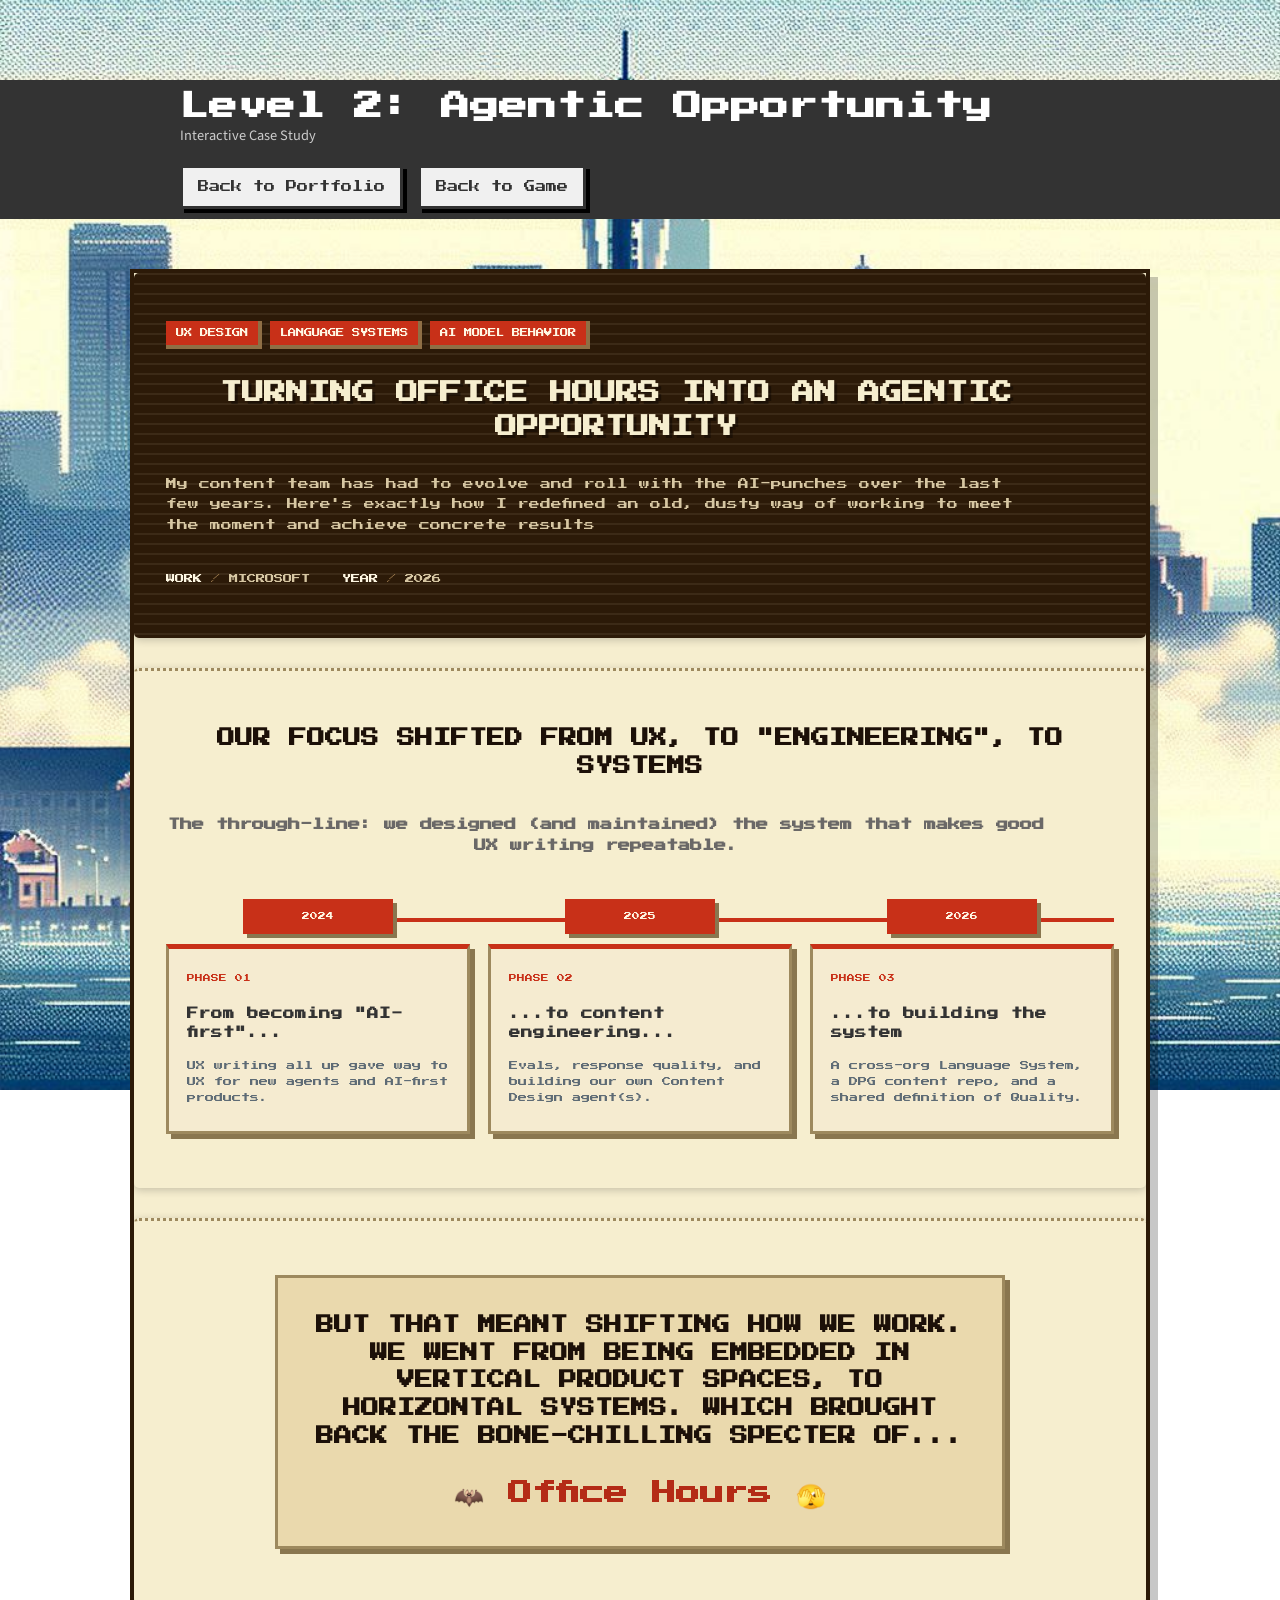
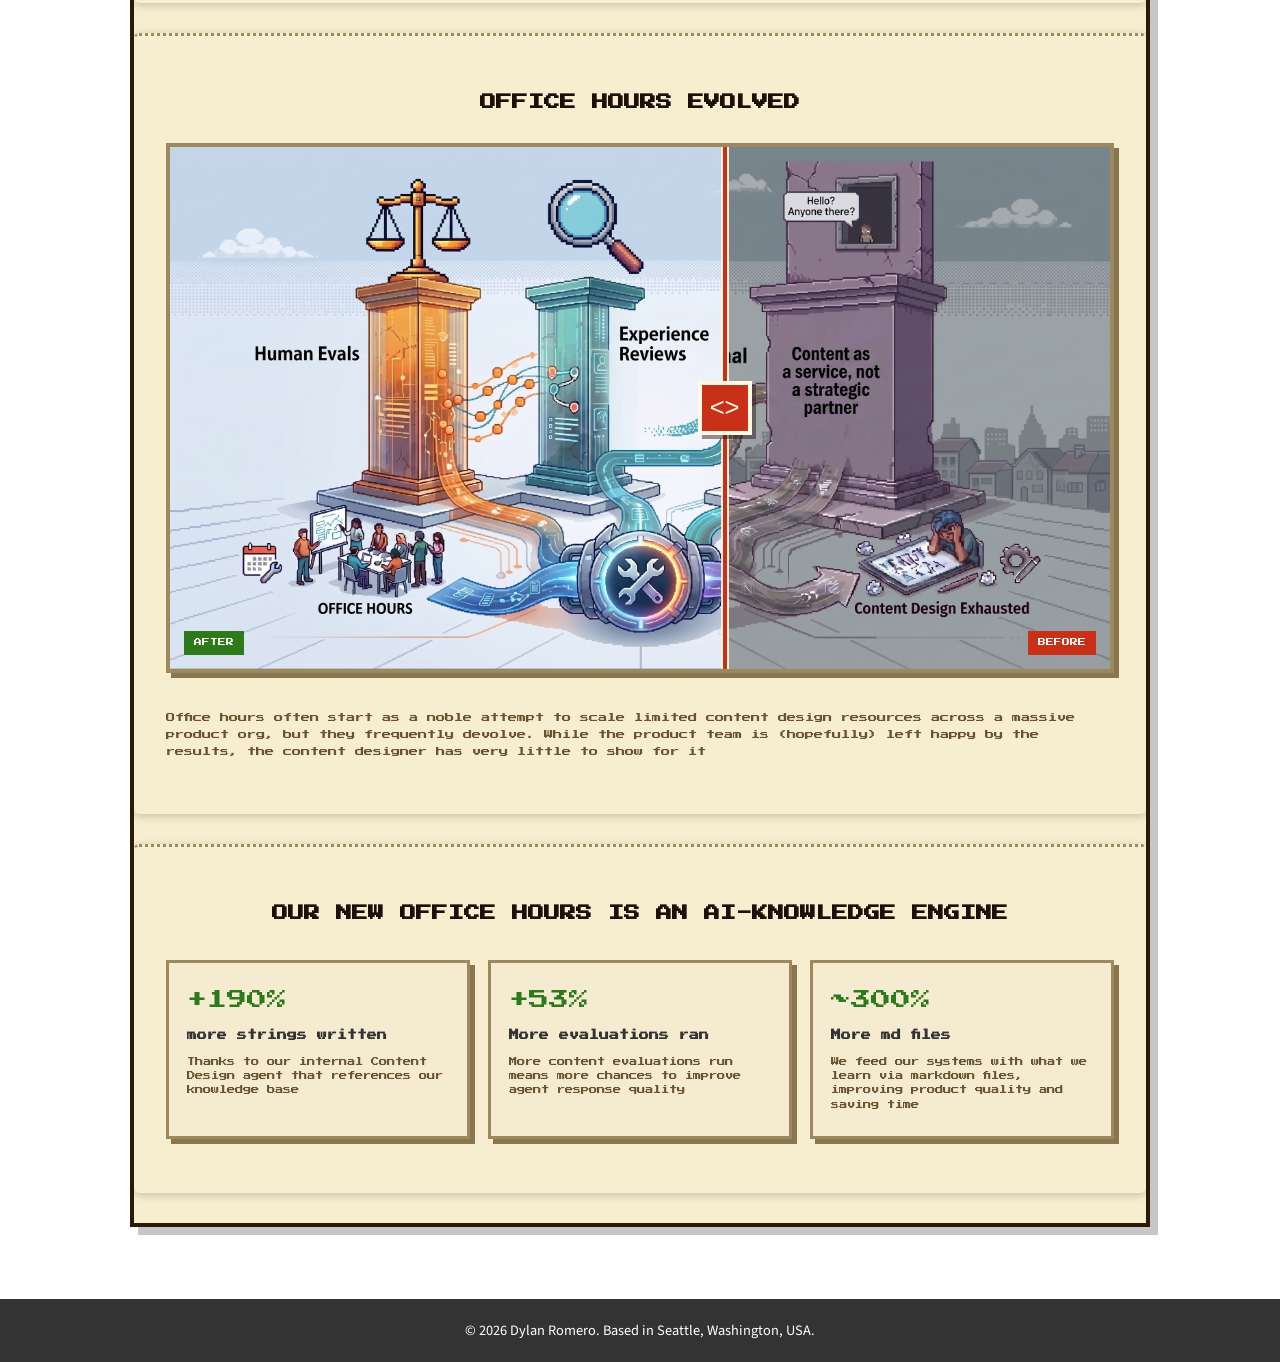
<file: Portfolio-Website/portfolio-level-2.html>
<!DOCTYPE html>
<html lang="en">

<head>
    <meta charset="UTF-8">
    <meta name="viewport" content="width=device-width, initial-scale=1.0">
    <title>Level 2: Agentic Opportunity - Dylan Romero</title>
    <link rel="preconnect" href="https://fonts.googleapis.com">
    <link rel="preconnect" href="https://fonts.gstatic.com" crossorigin>
    <link
        href="https://fonts.googleapis.com/css2?family=Press+Start+2P&family=Source+Sans+Pro:wght@400;700&display=swap"
        rel="stylesheet">
    <link rel="stylesheet" href="/Portfolio-Website/style.css">
    <style>
        :root {
            --case-ink: #1c1008;
            --case-muted: #6b5230;
            --case-paper: #f6eecf;
            --case-dark: #2c1a08;
            --case-red: #c83018;
            --case-green: #2d7a1a;
            --case-border: #9d895e;
            --case-shadow: #89764f;
        }

        main {
            background: transparent;
        }

        main>.agentic-case-section {
            margin: 0;
            padding: 20px 0 32px;
            border: 0;
            background: transparent;
            box-shadow: none;
        }

        .agentic-shell {
            width: min(1020px, calc(100% - 32px));
            margin: 0 auto;
        }

        .agentic-case {
            overflow: hidden;
            border: 4px solid var(--case-dark);
            background: var(--case-paper);
            color: var(--case-ink);
            box-shadow: 8px 8px 0 rgba(0, 0, 0, 0.22);
            font-family: 'Press Start 2P', monospace;
            letter-spacing: 0;
        }

        .agentic-case h2,
        .agentic-case h3,
        .agentic-case p,
        .agentic-case ul {
            margin-top: 0;
        }

        .agentic-case p,
        .agentic-case li {
            overflow-wrap: anywhere;
        }

        .case-loading,
        .case-error {
            margin: 0;
            padding: 48px 32px;
            color: var(--case-muted);
            font-size: 0.68rem;
            line-height: 1.8;
            text-align: center;
        }

        .case-error {
            color: #8f2415;
        }

        .study-block {
            position: relative;
            padding: 54px 32px;
            border-top: 3px dotted var(--case-border);
            background: var(--case-paper);
        }

        .study-block[hidden] {
            display: none;
        }

        .study-heading {
            margin-bottom: 34px;
            color: var(--case-ink);
            font-size: 1rem;
            line-height: 1.55;
            text-transform: uppercase;
        }

        .study-heading[data-size="large"] {
            font-size: 1.12rem;
        }

        .study-copy {
            color: var(--case-muted);
            font-size: 0.68rem;
            line-height: 1.8;
        }

        .study-copy>:last-child {
            margin-bottom: 0;
        }

        .case-hero {
            position: relative;
            padding: 48px 32px 52px;
            background:
                repeating-linear-gradient(180deg, rgba(242, 232, 204, 0.08) 0 2px, transparent 2px 10px),
                var(--case-dark);
            color: var(--case-paper);
        }

        .case-tags {
            display: flex;
            flex-wrap: wrap;
            gap: 8px;
            margin-bottom: 28px;
        }

        .case-tag {
            padding: 7px 10px 6px;
            border-right: 4px solid #8f6f45;
            border-bottom: 4px solid #8f6f45;
            background: var(--case-red);
            color: #fff8e4;
            font-size: 0.52rem;
            line-height: 1.35;
            text-transform: uppercase;
        }

        .case-title {
            max-width: 900px;
            margin: 0 0 30px;
            color: var(--case-paper);
            font-size: 1.38rem;
            line-height: 1.5;
            text-transform: uppercase;
            text-shadow: 3px 3px 0 rgba(0, 0, 0, 0.35);
        }

        .case-subtitle {
            max-width: 850px;
            margin-bottom: 36px;
            color: #d7c7a3;
            font-size: 0.68rem;
            line-height: 1.9;
        }

        .case-subtitle>:last-child {
            margin-bottom: 0;
        }

        .case-meta {
            display: flex;
            flex-wrap: wrap;
            gap: 32px;
            color: #d7c7a3;
            font-size: 0.58rem;
            line-height: 1.6;
            text-transform: uppercase;
        }

        .case-meta-label {
            color: #fff8e4;
        }

        .case-meta-divider {
            margin: 0 9px;
            color: #8f6f45;
        }

        .timeline-intro {
            max-width: 880px;
            margin-bottom: 42px;
        }

        .timeline-intro h1,
        .timeline-intro h2,
        .timeline-intro h3,
        .timeline-intro p {
            margin-bottom: 0;
            color: var(--case-muted) !important;
            font-size: 0.77rem;
            line-height: 1.7;
        }

        .timeline-list {
            display: grid;
            grid-template-columns: repeat(3, minmax(0, 1fr));
            gap: 18px;
            list-style: none;
            margin: 0;
            padding: 0;
        }

        .timeline-item {
            position: relative;
            min-width: 0;
            padding-top: 45px;
        }

        .timeline-item::before {
            content: "";
            position: absolute;
            top: 19px;
            left: 50%;
            width: calc(100% + 18px);
            height: 4px;
            background: var(--case-red);
        }

        .timeline-item:last-child::before {
            width: 50%;
        }

        .timeline-date {
            position: absolute;
            z-index: 2;
            top: 0;
            left: 50%;
            min-width: 150px;
            transform: translateX(-50%);
            padding: 9px 10px;
            border: 3px solid var(--case-red);
            background: var(--case-red);
            box-shadow: 4px 4px 0 var(--case-shadow);
            color: #fff8e4;
            font-size: 0.48rem;
            line-height: 1.4;
            text-align: center;
        }

        .timeline-card {
            min-height: 190px;
            padding: 24px 18px;
            border: 3px solid var(--case-border);
            border-top: 5px solid var(--case-red);
            background: #f5ebd0;
            box-shadow: 5px 5px 0 var(--case-shadow);
        }

        .timeline-phase {
            margin-bottom: 20px;
            color: var(--case-red);
            font-size: 0.48rem;
            line-height: 1.4;
            text-transform: uppercase;
        }

        .timeline-title {
            margin-bottom: 16px;
            font-size: 0.72rem;
            line-height: 1.65;
        }

        .timeline-description {
            color: #5e6b75;
            font-size: 0.57rem;
            line-height: 1.75;
        }

        .timeline-description>:last-child {
            margin-bottom: 0;
        }

        .text-block-card {
            width: min(730px, 100%);
            margin: 0 auto;
            padding: 34px 32px;
            border: 3px solid var(--case-border);
            background: #ead9ad;
            box-shadow: 5px 5px 0 var(--case-shadow);
        }

        .text-block-card .study-heading {
            margin-bottom: 24px;
        }

        .text-feature {
            color: var(--case-red);
            font-size: 1.5rem;
            line-height: 1.55;
            text-align: center;
        }

        .text-feature h1,
        .text-feature h2,
        .text-feature h3,
        .text-feature p {
            margin: 0;
            color: inherit !important;
            font-size: inherit;
            line-height: inherit;
        }

        .text-stamp {
            position: absolute;
            right: 24px;
            bottom: 20px;
            font-size: 1.5rem;
        }

        .comparison-heading {
            margin-bottom: 28px;
        }

        .comparison-stage {
            --reveal: 50%;
            position: relative;
            width: 100%;
            aspect-ratio: 2748 / 1536;
            overflow: hidden;
            border: 4px solid var(--case-border);
            background: #c7d7e5;
            box-shadow: 5px 5px 0 var(--case-shadow);
            isolation: isolate;
        }

        .comparison-stage:focus-within {
            outline: 4px dashed var(--case-red);
            outline-offset: 5px;
        }

        .comparison-image {
            position: absolute;
            inset: 0;
            display: block;
            width: 100%;
            height: 100%;
            object-fit: cover;
            user-select: none;
            -webkit-user-drag: none;
        }

        .comparison-image.after {
            z-index: 2;
            clip-path: inset(0 calc(100% - var(--reveal)) 0 0);
        }

        .comparison-divider {
            position: absolute;
            z-index: 3;
            top: 0;
            bottom: 0;
            left: var(--reveal);
            width: 4px;
            transform: translateX(-50%);
            background: var(--case-red);
            box-shadow: 0 0 0 2px rgba(255, 248, 228, 0.9);
            pointer-events: none;
        }

        .comparison-handle {
            position: absolute;
            z-index: 4;
            top: 50%;
            left: var(--reveal);
            display: grid;
            place-items: center;
            width: 54px;
            height: 54px;
            transform: translate(-50%, -50%);
            border: 4px solid #fff8e4;
            background: var(--case-red);
            box-shadow: 4px 4px 0 rgba(28, 16, 8, 0.45);
            color: #fff8e4;
            font-family: Arial, sans-serif;
            font-size: 1.6rem;
            line-height: 1;
            pointer-events: none;
        }

        .comparison-range {
            position: absolute;
            z-index: 5;
            inset: 0;
            width: 100%;
            height: 100%;
            margin: 0;
            cursor: ew-resize;
            opacity: 0.001;
        }

        .comparison-label {
            position: absolute;
            z-index: 4;
            bottom: 14px;
            padding: 7px 10px;
            color: #fff;
            font-size: 0.48rem;
            line-height: 1.2;
            text-transform: uppercase;
            pointer-events: none;
        }

        .comparison-label.after {
            left: 14px;
            background: var(--case-green);
        }

        .comparison-label.before {
            right: 14px;
            background: var(--case-red);
        }

        .agentic-case .comparison-caption {
            margin: 36px 0 0;
            color: var(--case-muted);
            font-size: 0.58rem;
            line-height: 1.85;
        }

        .metrics-grid {
            display: grid;
            grid-template-columns: repeat(3, minmax(0, 1fr));
            gap: 18px;
        }

        .metric-card {
            min-width: 0;
            padding: 24px 18px;
            border: 3px solid var(--case-border);
            background: #f5ebd0;
            box-shadow: 5px 5px 0 var(--case-shadow);
        }

        .metric-value {
            margin: 0 0 14px;
            color: var(--case-green);
            font-size: 1.25rem;
            line-height: 1.3;
        }

        .metric-label {
            margin: 0 0 12px;
            font-size: 0.62rem;
            line-height: 1.65;
        }

        .metric-description {
            margin: 0;
            color: var(--case-muted);
            font-size: 0.52rem;
            line-height: 1.7;
        }

        @media (max-width: 760px) {
            .agentic-shell {
                width: min(100% - 16px, 1020px);
            }

            .agentic-case {
                border-width: 3px;
                box-shadow: 5px 5px 0 rgba(0, 0, 0, 0.2);
            }

            .case-hero,
            .study-block {
                padding: 36px 20px;
            }

            .case-title {
                font-size: 1rem;
            }

            .study-heading,
            .study-heading[data-size="large"] {
                font-size: 0.82rem;
            }

            .timeline-list,
            .metrics-grid {
                grid-template-columns: 1fr;
            }

            .timeline-list {
                gap: 24px;
            }

            .timeline-item {
                padding: 0 0 0 28px;
            }

            .timeline-item::before {
                top: 0;
                bottom: -24px;
                left: 7px;
                width: 4px;
                height: auto;
            }

            .timeline-item:last-child::before {
                width: 4px;
                height: 50%;
            }

            .timeline-date {
                position: relative;
                top: auto;
                left: auto;
                display: inline-block;
                min-width: 0;
                margin-bottom: 12px;
                transform: none;
            }

            .timeline-card {
                min-height: 0;
            }

            .text-block-card {
                padding: 28px 20px;
            }

            .text-feature {
                font-size: 1.05rem;
            }

            .comparison-handle {
                width: 44px;
                height: 44px;
                font-size: 1.25rem;
            }
        }

        @media (prefers-reduced-motion: reduce) {
            .comparison-image.after,
            .comparison-divider,
            .comparison-handle {
                transition: none;
            }
        }
    </style>
</head>

<body>

    <header>
        <div class="container header-container">
            <div class="header-title">
                <h1>Level 2: Agentic Opportunity</h1>
                <p>Interactive Case Study</p>
            </div>
            <div class="header-buttons">
                <a href="/" class="nav-btn">Back to Portfolio</a>
                <a href="/game" class="nav-btn">Back to Game</a>
            </div>
        </div>
    </header>

    <main>
        <section class="agentic-case-section">
            <div class="agentic-shell">
                <article id="agentic-case" class="agentic-case" aria-live="polite">
                    <p class="case-loading">Loading interactive case study...</p>
                </article>
            </div>
        </section>
    </main>

    <footer>
        <div class="container">
            <p>&copy; <span id="current-year"></span> Dylan Romero. Based in Seattle, Washington, USA.</p>
        </div>
    </footer>

    <script>
        const CASE_DATA_URL = '/Portfolio-Website/level-2-case-study-1/turning-discipline-title-changes-into-an-agentic-opportunity.casestudy.json';

        function htmlText(html) {
            const node = document.createElement('div');
            node.innerHTML = html || '';
            return (node.textContent || '').trim();
        }

        function setRichText(node, html) {
            node.innerHTML = html || '';
            return node;
        }

        function createBlock(className) {
            const block = document.createElement('section');
            block.className = `study-block ${className}`;
            return block;
        }

        function createHeading(section) {
            const heading = document.createElement('h2');
            heading.className = 'study-heading';
            heading.dataset.size = section.headingSize || 'medium';
            heading.textContent = section.heading || '';
            return heading;
        }

        function renderHero(section) {
            const block = document.createElement('section');
            block.className = 'case-hero';

            const tags = document.createElement('div');
            tags.className = 'case-tags';
            (section.tags || []).forEach((tag) => {
                const item = document.createElement('span');
                item.className = 'case-tag';
                item.textContent = tag;
                tags.appendChild(item);
            });
            block.appendChild(tags);

            const title = document.createElement('h2');
            title.className = 'case-title';
            title.textContent = htmlText(section.title);
            block.appendChild(title);

            const subtitle = setRichText(document.createElement('div'), section.subtitle);
            subtitle.className = 'case-subtitle';
            block.appendChild(subtitle);

            const meta = document.createElement('div');
            meta.className = 'case-meta';
            if (section.showClient !== false && section.client) {
                const client = document.createElement('span');
                client.innerHTML = `<span class="case-meta-label"></span><span class="case-meta-divider">/</span><span class="case-meta-value"></span>`;
                client.querySelector('.case-meta-label').textContent = section.clientLabel || 'Client';
                client.querySelector('.case-meta-value').textContent = section.client;
                meta.appendChild(client);
            }
            if (section.showYear !== false && section.year) {
                const year = document.createElement('span');
                year.innerHTML = `<span class="case-meta-label"></span><span class="case-meta-divider">/</span><span class="case-meta-value"></span>`;
                year.querySelector('.case-meta-label').textContent = section.yearLabel || 'Year';
                year.querySelector('.case-meta-value').textContent = section.year;
                meta.appendChild(year);
            }
            block.appendChild(meta);
            return block;
        }

        function renderTimeline(section) {
            const block = createBlock('timeline-block');
            block.appendChild(createHeading(section));

            const intro = setRichText(document.createElement('div'), section.intro);
            intro.className = 'timeline-intro';
            block.appendChild(intro);

            const list = document.createElement('ol');
            list.className = 'timeline-list';
            (section.items || []).forEach((item, index) => {
                const entry = document.createElement('li');
                entry.className = 'timeline-item';

                const date = document.createElement('p');
                date.className = 'timeline-date';
                date.textContent = item.date || '';
                entry.appendChild(date);

                const card = document.createElement('article');
                card.className = 'timeline-card';
                const phase = document.createElement('p');
                phase.className = 'timeline-phase';
                phase.textContent = `Phase ${String(index + 1).padStart(2, '0')}`;
                card.appendChild(phase);
                const title = document.createElement('h3');
                title.className = 'timeline-title';
                title.textContent = item.title || '';
                card.appendChild(title);
                const description = setRichText(document.createElement('div'), item.description);
                description.className = 'timeline-description';
                card.appendChild(description);
                entry.appendChild(card);
                list.appendChild(entry);
            });
            block.appendChild(list);
            return block;
        }

        function renderText(section) {
            const block = createBlock('text-block');
            const card = document.createElement('div');
            card.className = 'text-block-card';
            card.appendChild(createHeading(section));
            const content = setRichText(document.createElement('div'), section.content);
            content.className = 'text-feature';
            card.appendChild(content);
            block.appendChild(card);
            if (section.textStamp && section.textStamp.emoji) {
                const stamp = document.createElement('span');
                stamp.className = 'text-stamp';
                stamp.setAttribute('aria-hidden', 'true');
                stamp.textContent = section.textStamp.emoji;
                block.appendChild(stamp);
            }
            return block;
        }

        function renderComparison(section) {
            const block = createBlock('comparison-block');
            const heading = createHeading(section);
            heading.classList.add('comparison-heading');
            block.appendChild(heading);

            const reveal = Math.max(0, Math.min(100, Number(section.revealPct) || 50));
            const stage = document.createElement('div');
            stage.className = 'comparison-stage';
            stage.style.setProperty('--reveal', `${reveal}%`);

            const before = document.createElement('img');
            before.className = 'comparison-image before';
            before.src = section.beforeImageUrl;
            before.alt = 'Before: traditional office hours model';
            before.draggable = false;
            stage.appendChild(before);

            const after = document.createElement('img');
            after.className = 'comparison-image after';
            after.src = section.afterImageUrl;
            after.alt = 'After: office hours as an AI knowledge engine';
            after.draggable = false;
            stage.appendChild(after);

            const divider = document.createElement('span');
            divider.className = 'comparison-divider';
            divider.setAttribute('aria-hidden', 'true');
            stage.appendChild(divider);

            const handle = document.createElement('span');
            handle.className = 'comparison-handle';
            handle.setAttribute('aria-hidden', 'true');
            handle.textContent = '<>';
            stage.appendChild(handle);

            const afterLabel = document.createElement('span');
            afterLabel.className = 'comparison-label after';
            afterLabel.textContent = 'After';
            stage.appendChild(afterLabel);

            const beforeLabel = document.createElement('span');
            beforeLabel.className = 'comparison-label before';
            beforeLabel.textContent = 'Before';
            stage.appendChild(beforeLabel);

            const range = document.createElement('input');
            range.className = 'comparison-range';
            range.type = 'range';
            range.min = '0';
            range.max = '100';
            range.value = String(reveal);
            range.setAttribute('aria-label', 'Reveal the before or after office hours model');
            range.setAttribute('aria-valuetext', `${reveal}% after view`);
            range.addEventListener('input', () => {
                const value = Number(range.value);
                stage.style.setProperty('--reveal', `${value}%`);
                range.setAttribute('aria-valuetext', `${value}% after view`);
            });
            stage.appendChild(range);
            block.appendChild(stage);

            if (section.caption) {
                const caption = document.createElement('p');
                caption.className = 'comparison-caption';
                caption.textContent = section.caption;
                block.appendChild(caption);
            }
            return block;
        }

        function renderMetrics(section) {
            const block = createBlock('metrics-block');
            block.appendChild(createHeading(section));
            const grid = document.createElement('div');
            grid.className = 'metrics-grid';
            (section.items || []).forEach((item) => {
                const card = document.createElement('article');
                card.className = 'metric-card';
                const value = document.createElement('p');
                value.className = 'metric-value';
                value.textContent = item.value || '';
                card.appendChild(value);
                const label = document.createElement('h3');
                label.className = 'metric-label';
                label.textContent = item.label || '';
                card.appendChild(label);
                const description = document.createElement('p');
                description.className = 'metric-description';
                description.textContent = item.description || '';
                card.appendChild(description);
                grid.appendChild(card);
            });
            block.appendChild(grid);
            return block;
        }

        function renderCaseStudy(data) {
            const root = document.getElementById('agentic-case');
            root.innerHTML = '';
            const renderers = {
                hero: renderHero,
                timeline: renderTimeline,
                text: renderText,
                comparison: renderComparison,
                metrics: renderMetrics
            };
            (data.sections || []).forEach((section) => {
                const renderer = renderers[section.type];
                if (renderer) {
                    root.appendChild(renderer(section));
                }
            });
            const hero = (data.sections || []).find((section) => section.type === 'hero');
            const title = hero ? htmlText(hero.title) : '';
            if (title) {
                document.title = `${title} - Dylan Romero`;
            }
        }

        async function initCaseStudy() {
            const root = document.getElementById('agentic-case');
            try {
                const response = await fetch(CASE_DATA_URL, { cache: 'no-cache' });
                if (!response.ok) {
                    throw new Error(`Unable to load case study (${response.status})`);
                }
                const data = await response.json();
                if (!data || !Array.isArray(data.sections)) {
                    throw new Error('Case study data is missing its sections.');
                }
                renderCaseStudy(data);
            } catch (error) {
                root.innerHTML = '';
                const message = document.createElement('p');
                message.className = 'case-error';
                message.textContent = `Could not load the interactive case study. ${error.message}`;
                root.appendChild(message);
            }
        }

        document.getElementById('current-year').textContent = new Date().getFullYear();
        initCaseStudy();
    </script>

</body>

</html>
</file>
<file: Portfolio-Website/style.css>
/* --- Basic Reset & Body Styles --- */
* {
    box-sizing: border-box;
    margin: 0;
    padding: 0;
}

body {
    font-family: 'Source Sans Pro', sans-serif;
    line-height: 1.6;
    background-image: url('seattle-background-8bit.png');
    background-size: cover;
    background-position: center center;
    background-repeat: no-repeat;
    background-attachment: fixed;
    color: #f0f0f0;
    padding-top: 80px;
}

.container {
    max-width: 960px;
    margin: auto;
    overflow: visible;
    padding: 0 20px;
}

/* --- Header & Navigation --- */
header {
    background: #333;
    color: #fff;
    padding: 10px 0;
    margin-bottom: 30px;
}

.header-container {
    display: flex;
    justify-content: space-between;
    align-items: center;
    gap: 20px;
    flex-wrap: wrap;
}

.back-to-game-btn,
.nav-btn {
    display: inline-block;
    font-family: 'Press Start 2P', cursive;
    font-size: 0.7rem;
    background-color: #f0f0f0;
    color: #333;
    padding: 10px 15px;
    text-decoration: none;
    border: 3px solid #333;
    box-shadow: 4px 4px 0 #000;
    transition: all 0.1s ease;
}

.back-to-game-btn:hover,
.nav-btn:hover {
    background-color: #ddd;
}

.back-to-game-btn:active,
.nav-btn:active {
    box-shadow: 2px 2px 0px #000;
    transform: translate(2px, 2px);
}

.header-buttons {
    display: flex;
    gap: 15px;
}

.header-title {
    text-align: left;
}

header h1 {
    font-family: 'Press Start 2P', cursive;
    margin-bottom: 0;
    font-size: 1.8rem;
    line-height: 1.2;
}

header p,
header .header-title p {
    font-size: 0.9rem;
    color: #ccc;
    margin-top: 2px;
    line-height: 1.3;
}

.header-social-links {
    display: flex;
    align-items: center;
    gap: 15px;
}

.header-icon {
    height: 70px;
    width: auto;
    display: block;
}

.header-social-links a {
    color: #fff;
    font-size: 3.6rem;
    text-decoration: none;
    transition: color 0.3s ease;
    display: inline-flex;
    align-items: center;
}

.header-social-links a:hover {
    color: #ccc;
}

nav {
    background: #444;
    position: fixed;
    top: 0;
    width: 100%;
    z-index: 1000;
    padding: 10px 0;
}

nav ul {
    list-style: none;
    text-align: center;
}

nav ul li {
    display: inline;
    margin: 0 15px;
}

nav ul li a {
    color: #fff;
    text-decoration: none;
    font-weight: bold;
    transition: color 0.3s ease;
}

nav ul li a:hover {
    color: #964B00;
}

/* --- Section Styling --- */
section {
    padding: 40px 0;
    margin-bottom: 30px;
    background: rgba(255, 255, 255, 0.95);
    color: #333;
    border-radius: 5px;
    box-shadow: 0 2px 8px rgba(0, 0, 0, 0.2);
}

section h2 {
    font-family: 'Press Start 2P', cursive;
    text-align: center;
    margin-bottom: 30px;
    font-size: 1.5rem;
    color: #333;
}

.section-body-padded {
    padding-left: 40px;
    padding-right: 40px;
}

section p {
    margin-bottom: 1em;
}

section a {
    color: #0066cc;
}

section a:hover {
    color: #004c99;
}

/* --- Content Typographies --- */
.text-content h2 {
    font-family: 'Press Start 2P', cursive;
    font-size: 1.2rem;
    margin-top: 30px;
    margin-bottom: 15px;
    color: #333;
    text-align: left;
}

.text-content h2:first-child {
    margin-top: 0;
}

.text-content p {
    margin-bottom: 1.5em;
    font-size: 1.1rem;
}

.text-content ul {
    margin-bottom: 1.5em;
    padding-left: 20px;
    font-size: 1.1rem;
}

.text-content li {
    margin-bottom: 0.5em;
}

/* --- Specific Section Layouts --- */
#about .about-content {
    display: flex;
    align-items: flex-start;
    gap: 30px;
}

#about .text-content {
    flex: 2;
}

#about .image-content {
    flex: 1;
    text-align: center;
}

#about .image-content img {
    max-width: 100%;
    height: auto;
    border-radius: 5px;
}

#about h3 {
    font-size: 1rem;
    font-weight: normal;
    margin: 10px 0;
    font-style: italic;
    color: #555;
}

.hero-image {
    width: auto;
    max-width: 100%;
    max-height: 300px;
    display: block;
    margin: 0 auto 30px auto;
    border: 4px solid #333;
    box-shadow: 5px 5px 0 #000;
}

/* --- Carousel Styles --- */
#portfolio-carousel {
    position: relative;
    max-width: 750px;
    margin: 20px auto;
    overflow: hidden;
    background: #f9f9f9;
    border: 2px solid #ddd;
    border-radius: 5px;
}

.carousel-slide {
    display: none;
    box-sizing: border-box;
    text-decoration: none;
    color: inherit;
    padding: 40px;
    transition: background 0.3s;
}

.carousel-slide.active {
    display: block;
    animation: fadeIn 0.5s ease-in-out;
}

.carousel-slide:hover {
    background: #efefef;
}

.carousel-slide img {
    width: auto;
    max-width: 100%;
    max-height: 250px;
    display: block;
    margin: 0 auto 20px auto;
    border: 4px solid #333;
    box-shadow: 5px 5px 0 #000;
}

.slide-caption {
    text-align: center;
}

.slide-caption h3 {
    font-family: 'Press Start 2P', cursive;
    font-size: 1.1rem;
    margin-bottom: 10px;
}

.prev-slide,
.next-slide {
    cursor: pointer;
    position: absolute;
    top: 50%;
    transform: translateY(-50%);
    width: auto;
    padding: 16px;
    color: white;
    font-weight: bold;
    font-size: 24px;
    background-color: rgba(0, 0, 0, 0.5);
    border: none;
    user-select: none;
    z-index: 10;
}

.next-slide {
    right: 0;
    border-radius: 3px 0 0 3px;
}

.prev-slide {
    left: 0;
    border-radius: 0 3px 3px 0;
}

.prev-slide:hover,
.next-slide:hover {
    background-color: rgba(0, 0, 0, 0.8);
}

@keyframes fadeIn {
    from {
        opacity: 0;
    }

    to {
        opacity: 1;
    }
}

#tutorial .section-body-padded {
    display: flex;
    align-items: flex-start;
    gap: 30px;
    padding-left: 0;
    padding-right: 0;
}

#tutorial .character-image-container {
    flex-shrink: 0;
    padding-left: 40px;
}

#tutorial .character-image-container img {
    max-width: 200px;
    height: auto;
    display: block;
}

#tutorial .text-content {
    flex: 1;
    padding-right: 40px;
}

/* --- Footer --- */
footer {
    text-align: center;
    margin-top: 40px;
    padding: 20px;
    background: #333;
    color: #fff;
    font-size: 0.9em;
}

/* --- Responsive Design --- */
@media (max-width: 768px) {
    body {
        padding-top: 0;
    }

    nav {
        position: static;
    }

    nav ul li {
        display: block;
        margin: 10px 0;
    }

    #about .about-content {
        flex-direction: column;
    }

    header h1 {
        font-size: 1.5rem;
    }

    section h2 {
        font-size: 1.3rem;
    }

    .section-body-padded:not(#tutorial .section-body-padded) {
        padding-left: 20px;
        padding-right: 20px;
    }

    #tutorial .section-body-padded {
        flex-direction: column;
        align-items: center;
        gap: 20px;
        padding-left: 20px;
        padding-right: 20px;
    }

    #tutorial .character-image-container {
        padding-left: 0;
        margin-bottom: 20px;
    }

    #tutorial .text-content {
        padding-right: 0;
        padding-left: 20px;
        padding-right: 20px;
    }

    .header-container {
        gap: 15px;
        flex-direction: column;
        text-align: center;
    }

    .header-icon {
        height: 50px;
    }

    .header-social-links a {
        font-size: 2.5rem;
    }
}

@media (max-width: 600px) {
    .header-social-links {
        justify-content: center;
    }
}

@media (max-width: 480px) {
    .section-body-padded:not(#tutorial .section-body-padded) {
        padding-left: 10px;
        padding-right: 10px;
    }

    #tutorial .text-content {
        padding-left: 10px;
        padding-right: 10px;
    }

    header h1 {
        font-size: 1.3rem;
    }

    .header-icon {
        height: 40px;
    }

    .header-social-links a {
        font-size: 2rem;
    }

    section h2 {
        font-size: 1.1rem;
    }
}
</file>
